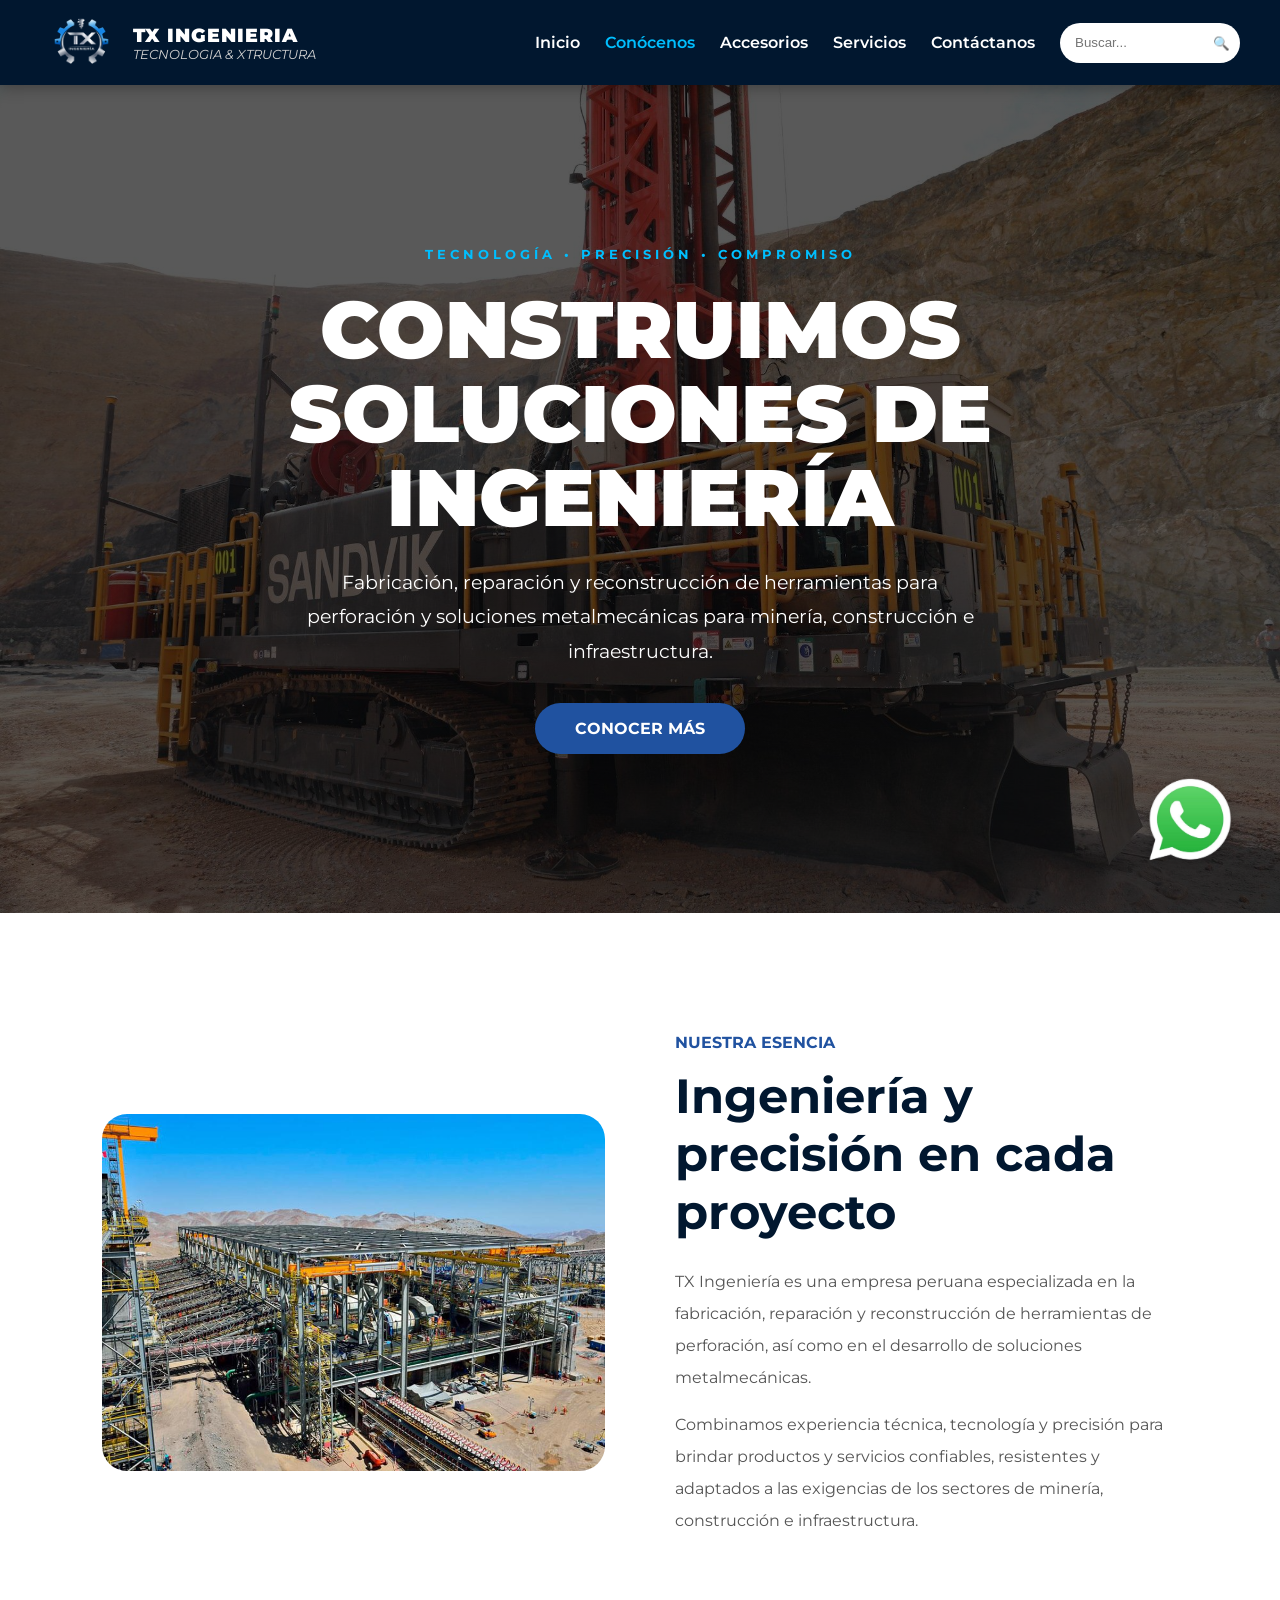
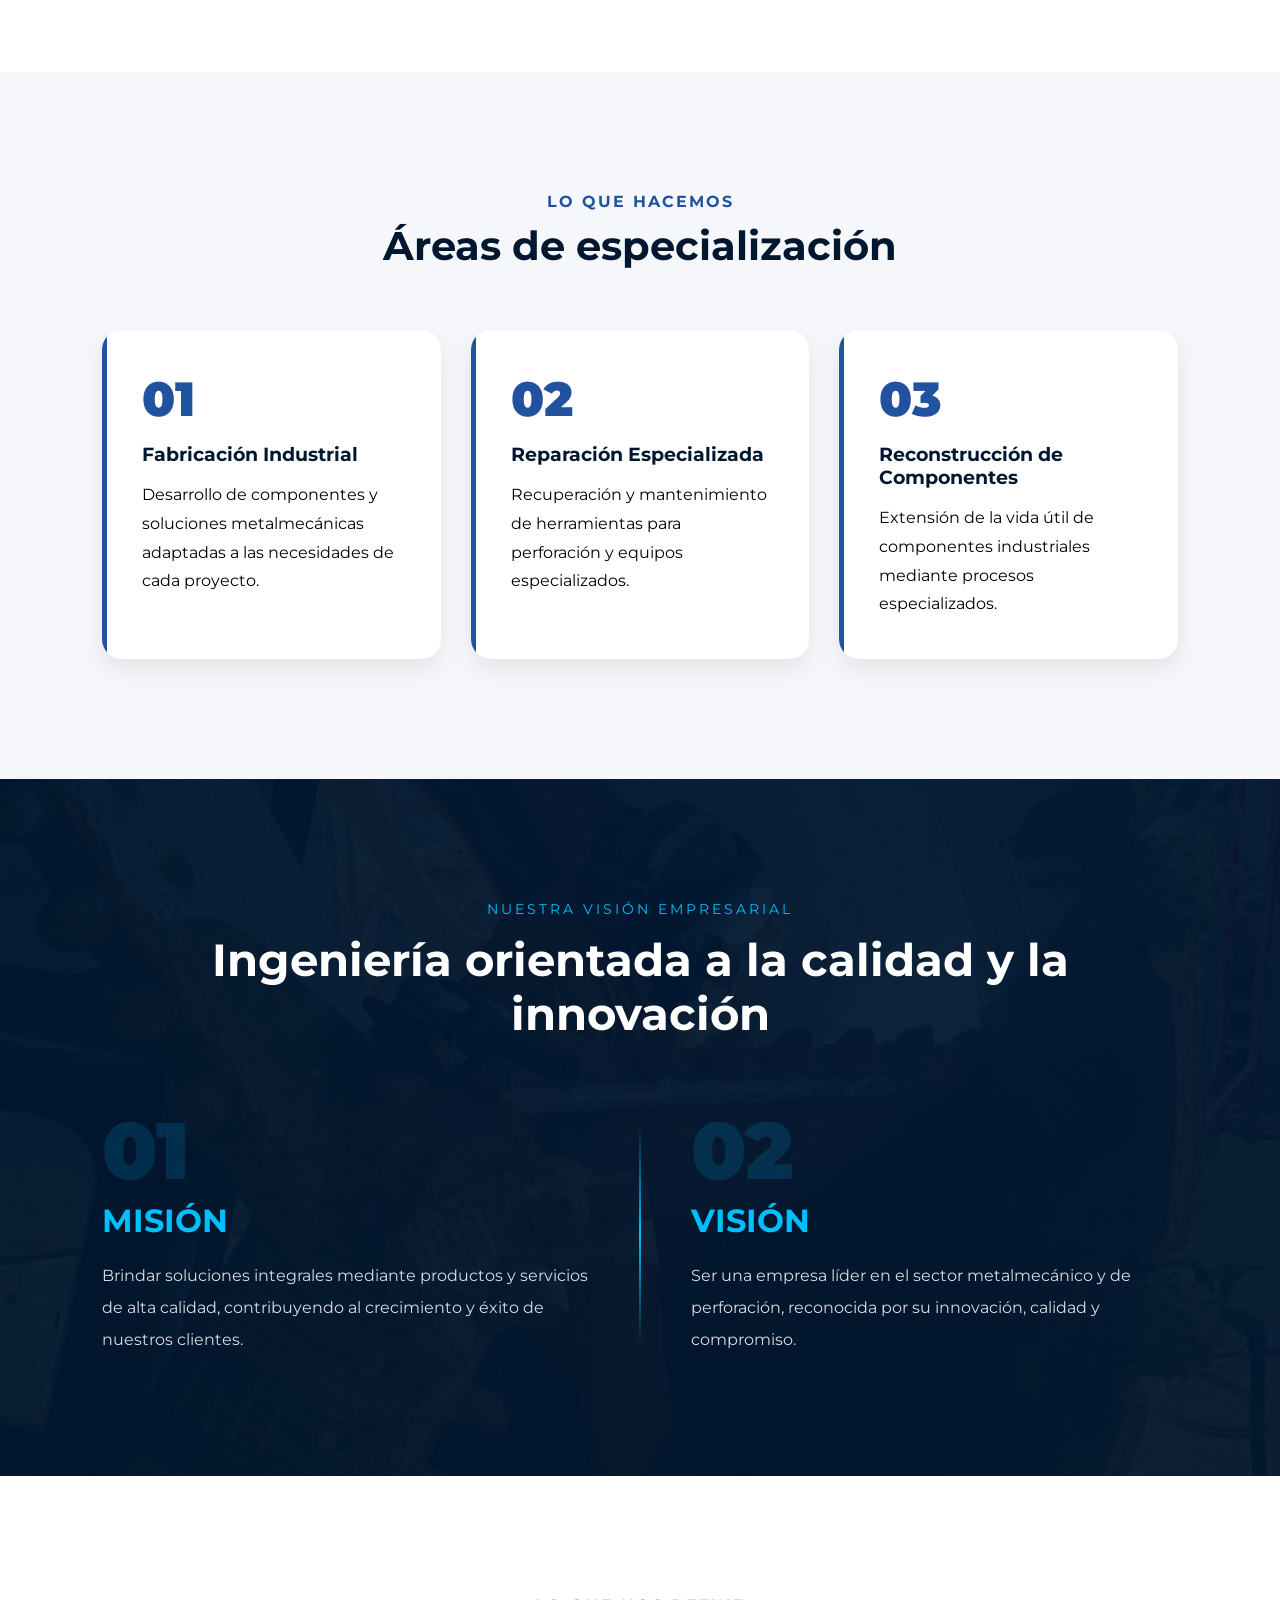
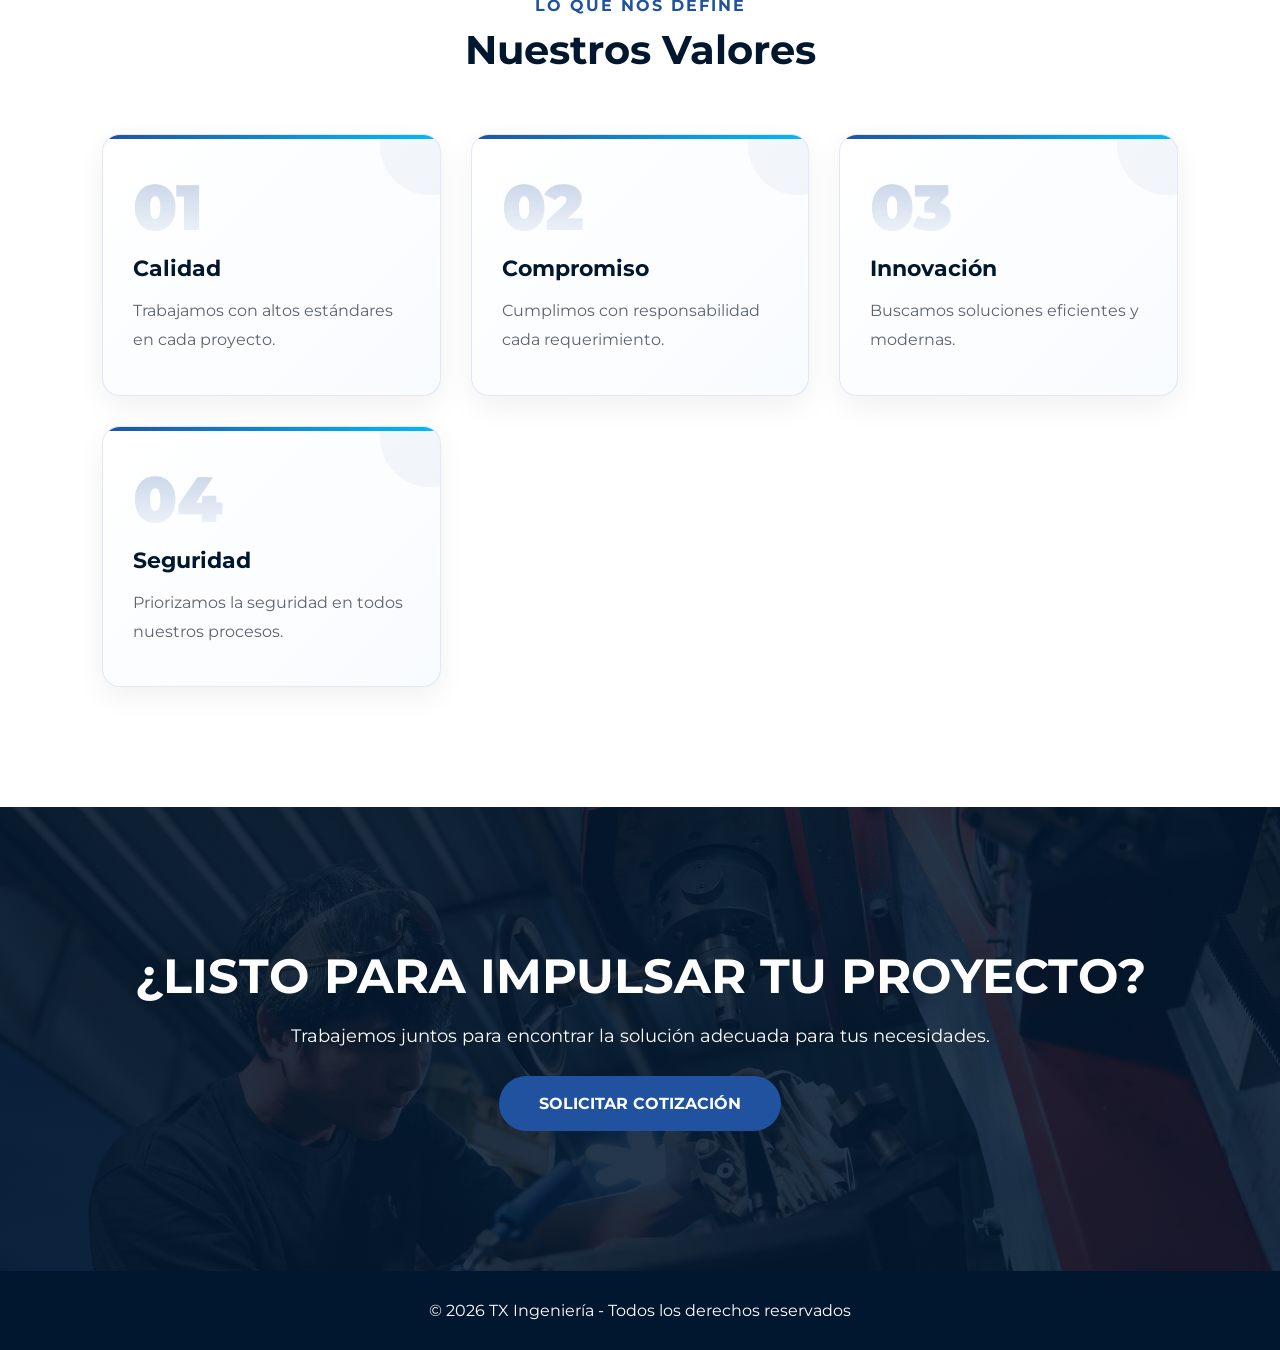
<file: CONOCENOS/CONOCENOS.html>
<!DOCTYPE html>
<html lang="en">
<head>
<link rel="stylesheet" href="../JS/buscador.css">
<link rel="stylesheet" href="conocenos.css">

<meta charset="UTF-8">
<meta name="viewport" content="width=device-width, initial-scale=1.0">

<title>CONÓCENOS - TX Ingeniería</title>

<link rel="preconnect" href="https://fonts.googleapis.com">
<link rel="preconnect" href="https://fonts.gstatic.com" crossorigin>

<link href="https://fonts.googleapis.com/css2?family=Montserrat:wght@300;400;700;900&display=swap" rel="stylesheet">

<link rel="icon" type="image/png" href="../imagenes/logotx.png">
    <link rel="stylesheet" href="../WHATSAPP/whatsapp.css">
    <script src="../WHATSAPP/whatsapp.js" defer></script>
<link rel="stylesheet" href="../responsive.css">
</head>
<body>

<header class="navbar">
 <a href="../index.html" class="logo">
  <img src="../imagenes/LOGO.png" alt="Logo TX Ingenieria">
  <div class="logo-text">
    <h1>TX INGENIERIA</h1>
    <p>TECNOLOGIA & XTRUCTURA</p>
  </div>
</a>
    <nav>
    <ul class="menu">
      <li><a href="../index.html">Inicio</a></li>
      <li><a class="activo" href="CONOCENOS.html">Conócenos</a></li>
      <li><a href="../PRODUCTOS/productos.html">Accesorios</a></li>
      <li><a href="../SERVICIOS/SERVICIOS.html">Servicios</a></li>
      <li><a href="../CONTACTO/CONTACTO.html">Contáctanos</a></li>
     <li>
    <div class="search-container">

        <input
            type="text"
            placeholder="Buscar..."
            id="searchInput"
        >

        <button type="button" id="searchBtn">
            🔍
        </button>
        <div id="searchResults"></div>
    </div>
</li>
      </ul>
    </nav>

</header>
<!-- NUESTRA EMPRESA -->
<!-- HERO -->
<!-- HERO -->
<section class="hero-conocenos">

    <div class="hero-overlay"></div>

    <div class="hero-content">

        <span class="hero-tag">
            TECNOLOGÍA • PRECISIÓN • COMPROMISO
        </span>

        <h1>
            CONSTRUIMOS<br>
            SOLUCIONES DE<br>
            INGENIERÍA
        </h1>

        <p>
            Fabricación, reparación y reconstrucción de herramientas para
            perforación y soluciones metalmecánicas para minería,
            construcción e infraestructura.
        </p>

        <a href="#esencia" class="btn-hero">
            CONOCER MÁS
        </a>

    </div>

</section>

<!-- NUESTRA ESENCIA -->
<section id="esencia" class="esencia">

    <div class="esencia-img">
        <img src="../imagenes/slider02.jpg" alt="TX Ingeniería">
    </div>

    <div class="esencia-texto">

        <span>NUESTRA ESENCIA</span>

        <h2>
            Ingeniería y precisión en cada proyecto
        </h2>

        <p>
            TX Ingeniería es una empresa peruana especializada en la fabricación, reparación y reconstrucción de herramientas de perforación, así como en el desarrollo de soluciones metalmecánicas.

        </p>

        <p>
            Combinamos experiencia técnica, tecnología y precisión para brindar productos y servicios confiables, resistentes y adaptados a las exigencias de los sectores de minería, construcción e infraestructura.
        </p>

    </div>

</section>

<!-- ESPECIALIDADES -->
<section class="especialidades">

    <div class="titulo-seccion">

        <span>LO QUE HACEMOS</span>

        <h2>
Áreas de especialización
</h2>

    </div>

    <div class="especialidades-grid">

        <div class="especialidad-card">

            <span class="numero">01</span>

            <h3>Fabricación Industrial</h3>
            <p>
                Desarrollo de componentes y soluciones metalmecánicas
                adaptadas a las necesidades de cada proyecto.
            </p>

        </div>

        <div class="especialidad-card">

            <span class="numero">02</span>

            <h3>Reparación Especializada</h3>

            <p>
                Recuperación y mantenimiento de herramientas para
                perforación y equipos especializados.
            </p>

        </div>

        <div class="especialidad-card">

            <span class="numero">03</span>

            <h3>Reconstrucción de Componentes</h3>

            <p>
                Extensión de la vida útil de componentes industriales
                mediante procesos especializados.
            </p>

        </div>

    </div>

</section>

<!-- MISION Y VISION -->
<section class="mision-vision">

    <div class="mv-overlay"></div>

    <div class="mv-container">

        <div class="mv-header">

            <span>NUESTRA VISIÓN EMPRESARIAL</span>

            <h2>
                Ingeniería orientada a la calidad y la innovación
            </h2>

        </div>

        <div class="mv-grid">

            <div class="mv-box">

                <div class="mv-numero">01</div>

                <h3>MISIÓN</h3>

                <p>
                    Brindar soluciones integrales mediante productos y servicios
                    de alta calidad, contribuyendo al crecimiento y éxito de
                    nuestros clientes.
                </p>

            </div>

            <div class="linea-central"></div>

            <div class="mv-box">

                <div class="mv-numero">02</div>

                <h3>VISIÓN</h3>

                <p>
                    Ser una empresa líder en el sector metalmecánico y de
                    perforación, reconocida por su innovación, calidad y
                    compromiso.
                </p>

            </div>

        </div>

    </div>

</section>

<!-- VALORES -->
<section class="valores">

    <div class="titulo-seccion">

        <span>LO QUE NOS DEFINE</span>

        <h2>
            Nuestros Valores
        </h2>

    </div>

    <div class="valores-grid">

        <div class="valor-card">
    <div class="valor-numero">01</div>
    <h3>Calidad</h3>
    <p>Trabajamos con altos estándares en cada proyecto.</p>
</div>

<div class="valor-card">
    <div class="valor-numero">02</div>
    <h3>Compromiso</h3>
    <p>Cumplimos con responsabilidad cada requerimiento.</p>
</div>

<div class="valor-card">
    <div class="valor-numero">03</div>
    <h3>Innovación</h3>
    <p>Buscamos soluciones eficientes y modernas.</p>
</div>

<div class="valor-card">
    <div class="valor-numero">04</div>
    <h3>Seguridad</h3>
    <p>Priorizamos la seguridad en todos nuestros procesos.</p>
</div>

    </div>

</section>

<!-- CTA -->
<section class="cta-final">

    <div class="cta-overlay"></div>

    <div class="cta-content">

        <h2>
            ¿LISTO PARA IMPULSAR TU PROYECTO?
        </h2>

        <p>
            Trabajemos juntos para encontrar la solución adecuada para tus necesidades.
        </p>

        <a href="../CONTACTO/CONTACTO.html" class="btn-cta">
            SOLICITAR COTIZACIÓN
        </a>

    </div>

</section>
<footer>
    <p>© 2026 TX Ingeniería - Todos los derechos reservados</p>
</footer>
<script src="../JS/buscador.js"></script>

</body>
</html>
</file>
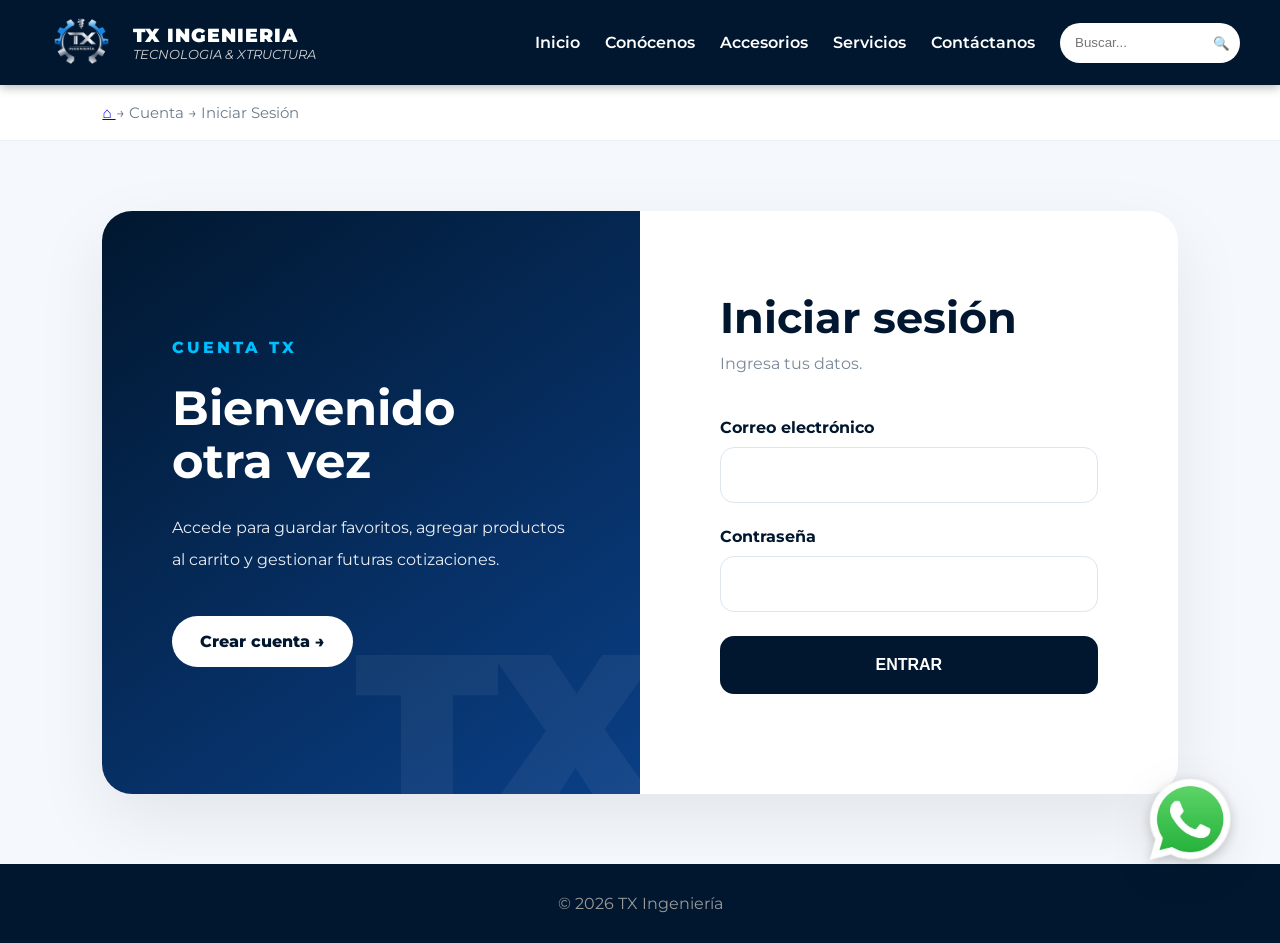
<file: CUENTA/login.html>
<!DOCTYPE html>

<html lang="es">

<head>

<meta charset="UTF-8">

<meta
name="viewport"
content="width=device-width, initial-scale=1.0">

<title>

Iniciar sesión | TX Ingeniería

</title>

<link
rel="stylesheet"
href="login.css">

<link
rel="stylesheet"
href="../JS/buscador.css">

<link
rel="stylesheet"
href="../WHATSAPP/whatsapp.css">

<link
href="https://fonts.googleapis.com/css2?family=Montserrat:wght@300;400;700;900&display=swap"
rel="stylesheet">

<link
rel="icon"
type="image/png"
href="../imagenes/logotx.png">

<script
src="../WHATSAPP/whatsapp.js"
defer>

</script>

<link rel="stylesheet" href="../responsive.css">
</head>



<body>

<!-- NAVBAR (NO TOCADO) -->

<header class="navbar">
<a href="../index.html" class="logo">

    <img
        src="../imagenes/LOGO.png"
        alt="Logo">

    <div class="logo-text">

        <h1>
            TX INGENIERIA
        </h1>

        <p>
            TECNOLOGIA & XTRUCTURA
        </p>

    </div>

</a>
<nav>

<ul class="menu">

<li><a href="../index.html">Inicio</a></li>

<li><a href="../CONOCENOS/CONOCENOS.html">Conócenos</a></li>

<li><a href="../PRODUCTOS/productos.html">Accesorios</a></li>
<li><a href="../SERVICIOS/SERVICIOS.html">Servicios</a></li>

<li><a href="../CONTACTO/CONTACTO.html">Contáctanos</a></li>

<li>

<div class="search-container">

<input
id="searchInput"
type="text"
placeholder="Buscar...">

<button
id="searchBtn">

🔍

</button>

<div id="searchResults"></div>

</div>

</li>

</ul>

</nav>

</header>




    <div class="breadcrumb">

        <a href="../PRODUCTOS/productos.html">
            ⌂
        </a>

        →

        Cuenta

        →

        Iniciar Sesión

    </div>

<main class="login-wrap">

<section class="login-box">



<div class="lado-info">

<span>

CUENTA TX

</span>

<h2>

Bienvenido otra vez

</h2>

<p>

Accede para guardar favoritos,
agregar productos al carrito
y gestionar futuras cotizaciones.

</p>

<a
href="registro.html">

Crear cuenta →

</a>

</div>



<div class="lado-form">

<h1>

Iniciar sesión

</h1>

<p class="sub">

Ingresa tus datos.

</p>



<form
id="loginForm">

<div class="campo">

<label>

Correo electrónico

</label>

<input
id="email"
type="email"
required>

</div>



<div class="campo">

<label>

Contraseña

</label>

<input
id="password"
type="password"
required>

</div>



<button
type="submit"
class="btn-login">

ENTRAR

</button>

<p
id="mensaje">

</p>

</form>

</div>

</section>

</main>



<footer>

<p>

© 2026 TX Ingeniería

</p>

</footer>



<script src="../JS/buscador.js"></script>

<script src="cuenta.js"></script>
</body>

</html>
</file>
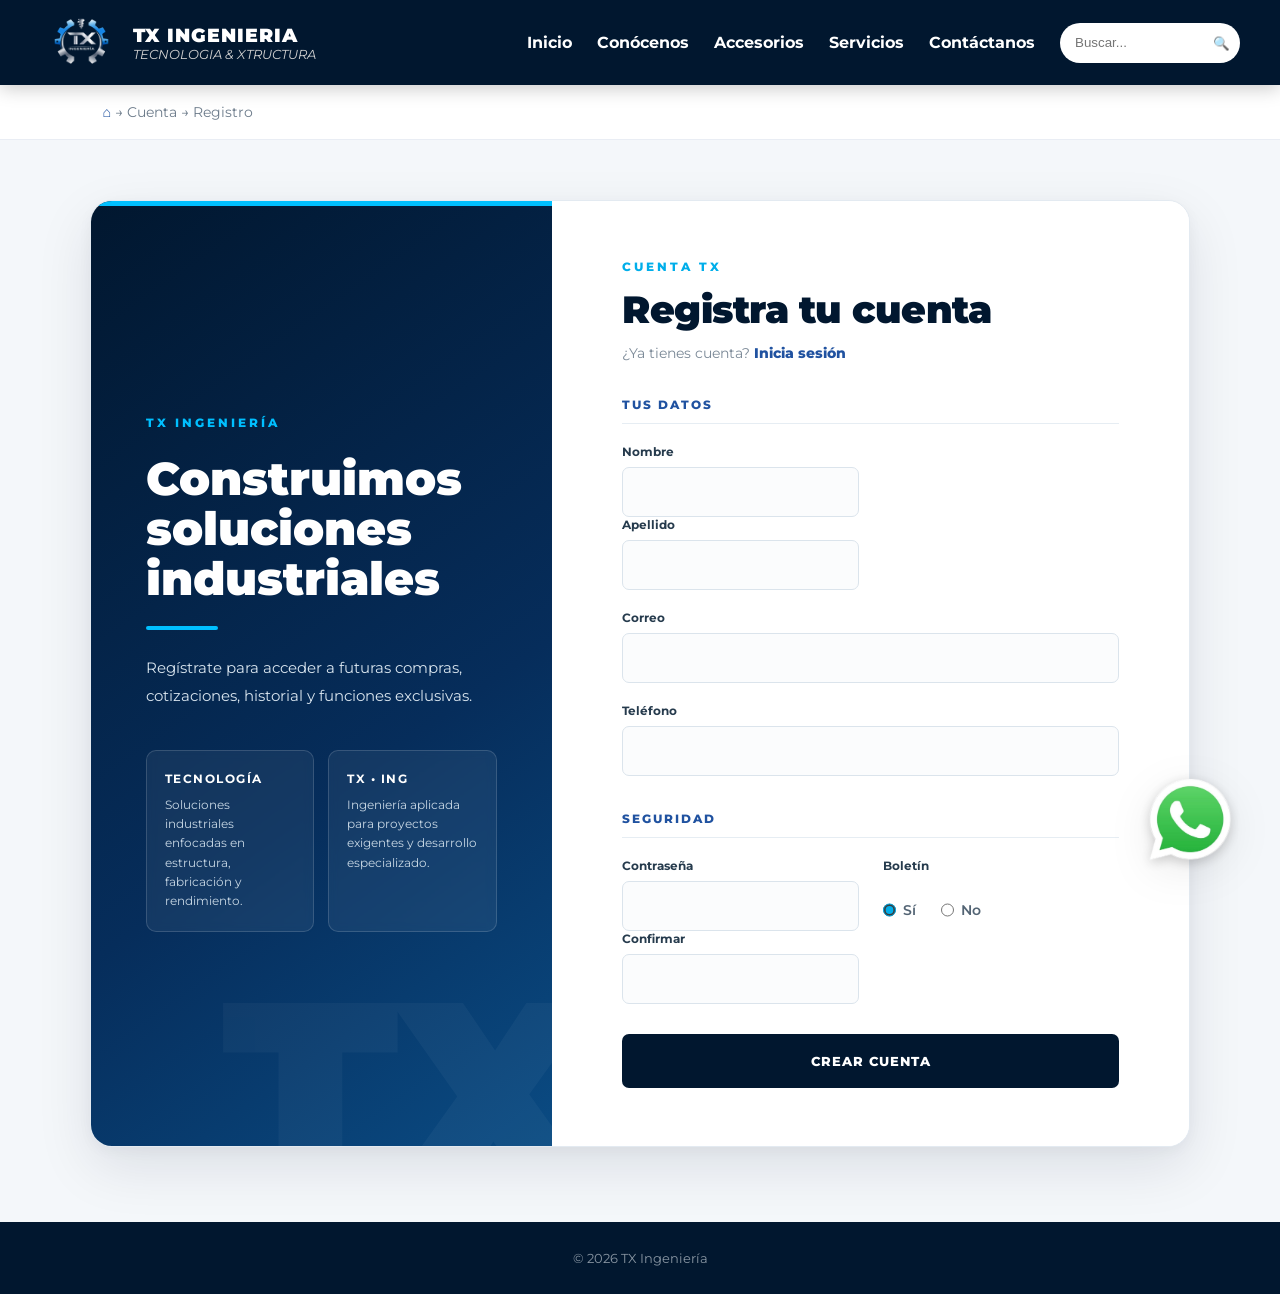
<file: CUENTA/registro.html>
<!DOCTYPE html>
<html lang="es">

<head>

    <meta charset="UTF-8">

    <meta
        name="viewport"
        content="width=device-width, initial-scale=1.0">

    <title>
        TX Ingeniería
    </title>


    <link rel="preconnect" href="https://fonts.googleapis.com">

    <link
        rel="preconnect"
        href="https://fonts.gstatic.com"
        crossorigin>


    <link
        href="https://fonts.googleapis.com/css2?family=Montserrat:wght@300;400;700;900&display=swap"
        rel="stylesheet">


    <link
        rel="stylesheet"
        href="registro.css">


    <link
        rel="icon"
        type="image/png"
        href="../imagenes/logotx.png">


    <link
        rel="stylesheet"
        href="../WHATSAPP/whatsapp.css">


    <script
        src="../WHATSAPP/whatsapp.js"
        defer>
    </script>

<link rel="stylesheet" href="../responsive.css">
</head>


<body>


    <!-- =====================================================
         NAVBAR
    ====================================================== -->

    <header class="navbar">
<a href="../index.html" class="logo">

    <img
        src="../imagenes/LOGO.png"
        alt="Logo">

    <div class="logo-text">

        <h1>
            TX INGENIERIA
        </h1>

        <p>
            TECNOLOGIA & XTRUCTURA
        </p>

    </div>

</a>
        <nav>

            <ul class="menu">

                <li>
                    <a href="../index.html">
                        Inicio
                    </a>
                </li>


                <li>
                    <a href="../CONOCENOS/CONOCENOS.html">
                        Conócenos
                    </a>
                </li>


                <li>
                    <a href="../PRODUCTOS/productos.html">
                        Accesorios
                    </a>
                </li>
                <li>
                    <a href="../SERVICIOS/SERVICIOS.html">
                        Servicios
                    </a>
                </li>


                <li>
                    <a href="../CONTACTO/CONTACTO.html">
                        Contáctanos
                    </a>
                </li>



                <li>

                    <div class="search-container">

                        <input
                            id="searchInput"
                            type="text"
                            placeholder="Buscar...">


                        <button
                            id="searchBtn">

                            🔍

                        </button>


                        <div
                            id="searchResults">
                        </div>

                    </div>

                </li>

            </ul>

        </nav>

    </header>


    <!-- =====================================================
         BREADCRUMB
    ====================================================== -->

    <div class="breadcrumb">

        <a href="../PRODUCTOS/productos.html">
            ⌂
        </a>

        →

        Cuenta

        →

        Registro

    </div>


    <!-- =====================================================
         CONTENIDO PRINCIPAL
    ====================================================== -->

    <main class="registro-wrap">


        <div class="registro-box">


            <!-- =================================================
                 PANEL IZQUIERDO — MARCA
            ================================================== -->

            <div class="lado-marca">


                <span>
                    TX INGENIERÍA
                </span>


                <h2>

                    Construimos
                    soluciones
                    industriales

                </h2>


                <p>

                    Regístrate para acceder a futuras compras,
                    cotizaciones, historial y funciones exclusivas.

                </p>


                <div class="marca-card">


                    <div>

                        <strong>
                            TECNOLOGÍA
                        </strong>


                        <p>

                            Soluciones industriales enfocadas
                            en estructura, fabricación y
                            rendimiento.

                        </p>

                    </div>


                    <div>

                        <strong>
                            TX • ING
                        </strong>


                        <p>

                            Ingeniería aplicada para
                            proyectos exigentes y
                            desarrollo especializado.

                        </p>

                    </div>


                </div>


            </div>


            <!-- =================================================
                 PANEL DERECHO — FORMULARIO
            ================================================== -->

            <div class="lado-form">


                <div class="cabecera-form">


                    <span>
                        CUENTA TX
                    </span>


                    <h1>
                        Registra tu cuenta
                    </h1>


                    <p class="nota-cuenta">

                        ¿Ya tienes cuenta?

                        <a href="login.html">
                            Inicia sesión
                        </a>

                    </p>


                </div>


                <form class="formulario">


                    <h3>
                        Tus datos
                    </h3>


                    <div class="grid">


                        <div class="campo">


                            <label>
                                Nombre
                            </label>


                            <input
                                id="nombre"
                                type="text">


                        </div>


                        <div class="campo">


                            <label>
                                Apellido
                            </label>


                            <input
                                id="apellido"
                                type="text">


                        </div>


                    </div>


                    <div class="campo">


                        <label>
                            Correo
                        </label>


                        <input
                            id="correo"
                            type="email">


                    </div>


                    <div class="campo">


                        <label>
                            Teléfono
                        </label>


                        <input
                            id="telefono"
                            type="tel">


                    </div>


                    <h3>
                        Seguridad
                    </h3>


                    <div class="grid">


                        <div class="campo">


                            <label>
                                Contraseña
                            </label>


                            <input
                                id="pass"
                                type="password">


                        </div>


                        <div class="campo">


                            <label>
                                Confirmar
                            </label>


                            <input
                                id="confirmar"
                                type="password">


                        </div>


                    </div>


                    <div class="campo">


                        <label>
                            Boletín
                        </label>


                        <div class="radio-grupo">


                            <label>

                                <input
                                    type="radio"
                                    name="boletin"
                                    value="si"
                                    checked>

                                Sí

                            </label>


                            <label>

                                <input
                                    type="radio"
                                    name="boletin"
                                    value="no">

                                No

                            </label>


                        </div>


                    </div>


                    <button
                        class="btn-cuenta"
                        type="button">

                        CREAR CUENTA

                    </button>


                </form>


            </div>


        </div>


    </main>


    <!-- =====================================================
         FOOTER
    ====================================================== -->

    <footer>

        <p>
            © 2026 TX Ingeniería
        </p>

    </footer>


    <!-- =====================================================
         BUSCADOR
    ====================================================== -->

    <link
        rel="stylesheet"
        href="../JS/buscador.css">


</body>

</html>
</file>
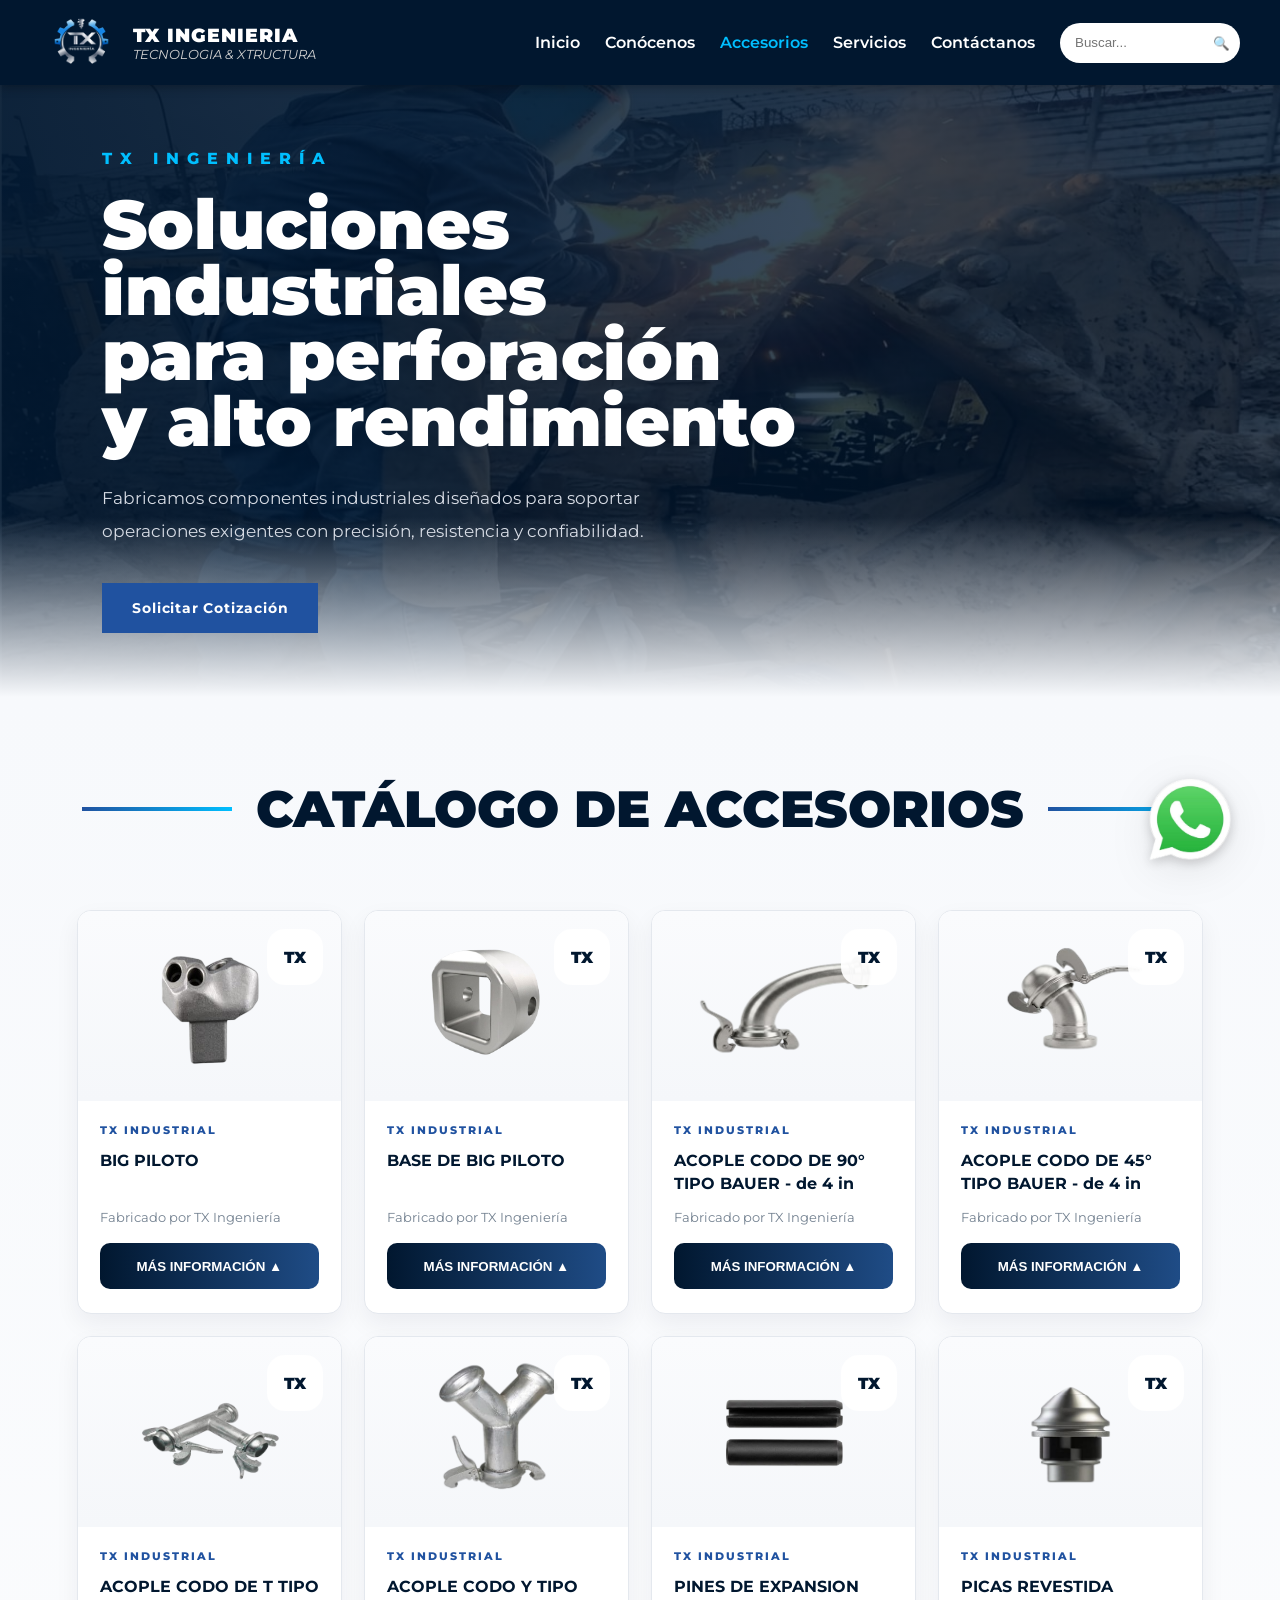
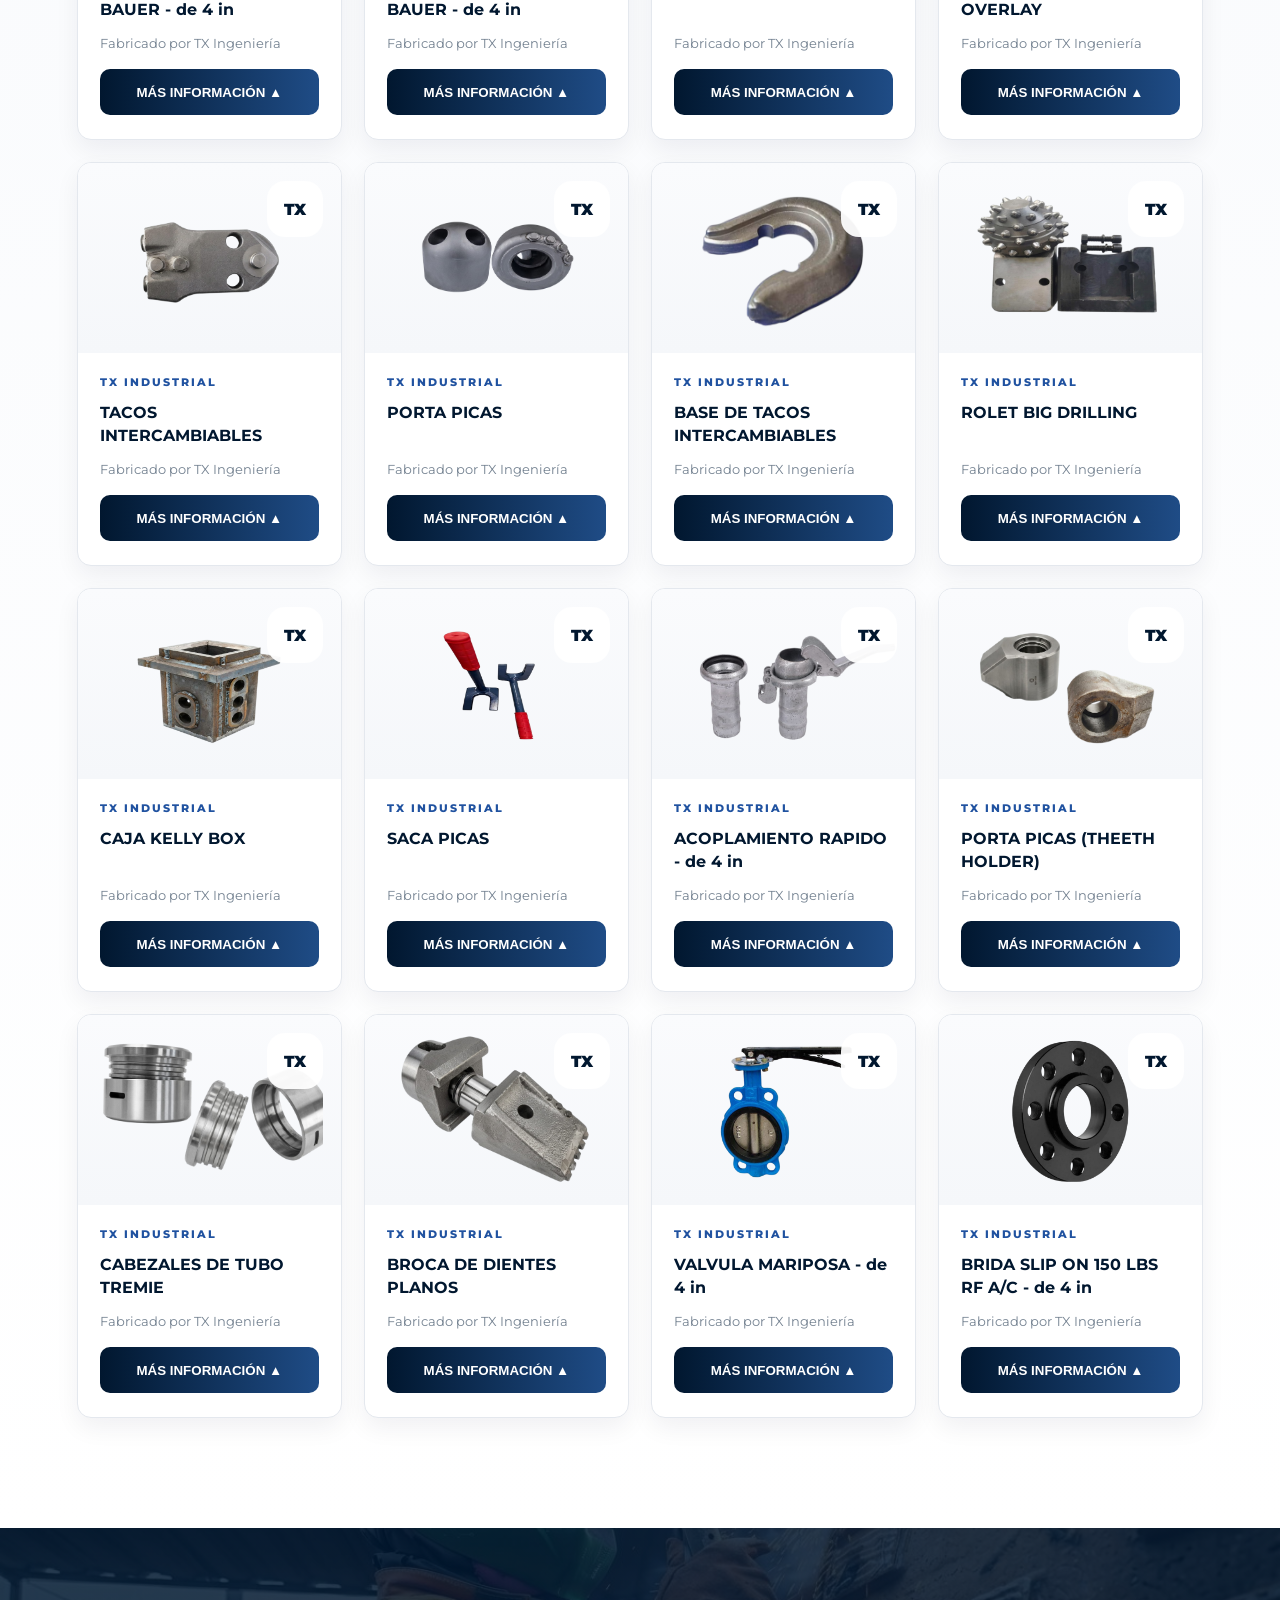
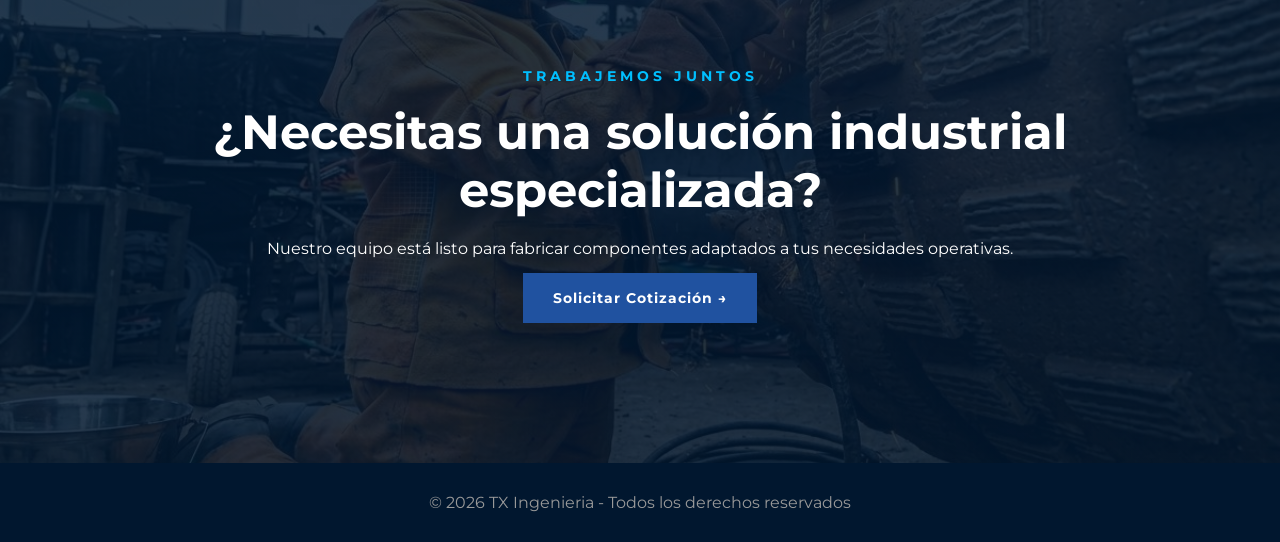
<file: PRODUCTOS/productos.html>
<!DOCTYPE html>
<html lang="es">
<head>
  <meta charset="UTF-8">
  <meta name="viewport" content="width=device-width, initial-scale=1.0">
  <title>Productos - TX Ingeniería</title>

  <link rel="stylesheet" href="productos.css">
  <link rel="icon" type="image/png" href="../imagenes/logotx.png">

  <link href="https://fonts.googleapis.com/css2?family=Montserrat:wght@300;400;700;900&display=swap" rel="stylesheet">
<link rel="stylesheet" href="../responsive.css">
</head>

<body>

<!-- NAVBAR -->
<header class="navbar">

 <a href="../index.html" class="logo">
  <img src="../imagenes/LOGO.png" alt="Logo TX Ingenieria">
  <div class="logo-text">
    <h1>TX INGENIERIA</h1>
    <p>TECNOLOGIA & XTRUCTURA</p>
  </div>
</a>

  <nav>

    <ul class="menu">

      <li>
        <a href="../index.html">Inicio</a>
      </li>

      <li>
        <a href="../CONOCENOS/CONOCENOS.html">Conócenos</a>
      </li>

      <!-- PRODUCTOS -->
      <li class="dropdown">

        <a class="activo" href="productos.html">Accesorios</a>

        <ul class="submenu">

          <li>
            <a href="#bigpiloto">
              Big Piloto
            </a>
          </li>

          <li>
            <a href="#basebig">
              Base Big Piloto
            </a>
          </li>

          <li>
            <a href="#acoplesbauer">
              Acoples Bauer
            </a>
          </li>

          <li>
            <a href="#picasoverlay">
              Picas Overlay
            </a>
          </li>

          <li>
            <a href="#portapicas">
              Porta Picas
            </a>
          </li>

          <li>
            <a href="#portapicas">
              Ver más..
            </a>
          </li>
        </ul>

      </li>

      <!-- SERVICIOS -->
      <li class="dropdown">

        <a href="../SERVICIOS/SERVICIOS.html">
          Servicios
        </a>

        <ul class="submenu">

          <li><a href="../SERVICIOS/SERVICIOS.html">FABRICACION Y REPARACION DE BARRA KELLY</a></li>
          <li><a href="../SERVICIOS/SERVICIOS.html">FABRICACION Y REPARACION DE TANQUES DE LODO</a></li>
          <li><a href="../SERVICIOS/SERVICIOS.html">FABRICACION Y REPARACION DE PLANTA MEZCLADORA DE BENTONITA</a></li>
          <li><a href="../SERVICIOS/SERVICIOS.html">FABRICACION Y REPARACION DE CORE BARREL DRILLING</a></li>
          <li><a href="../SERVICIOS/SERVICIOS.html">FABRICACION Y REPARACION DE HÉLICES</a></li>
          <li><a href="../SERVICIOS/SERVICIOS.html">Ver más...</a></li>
        </ul>

      </li>

      <li>
        <a href="../CONTACTO/CONTACTO.html">Contáctanos</a>
      </li>

      <!-- BUSCADOR -->
      <li>
    <div class="search-container">

        <input
            type="text"
            placeholder="Buscar..."
            id="searchInput"
        >

        <button type="button" id="searchBtn">
            🔍
        </button>

        <div id="searchResults"></div>

    </div>
</li>

      </div>

    </ul>

  </nav>

</header>
<!-- HERO PRODUCTOS -->
<section class="hero-productos">

<div class="hero-overlay">

<p class="hero-mini">
TX INGENIERÍA
</p>

<h1>
Soluciones industriales<br>
para perforación<br>
y alto rendimiento
</h1>

<p class="hero-desc">
Fabricamos componentes industriales diseñados para soportar
operaciones exigentes con precisión, resistencia y confiabilidad.
</p>
<a
href="../CONTACTO/CONTACTO.html"
class="btn-cotizar"
>
Solicitar Cotización
</a>

</div>

</section>


<!-- CATÁLOGO -->
<section class="productos">

<div class="catalogo-header">

<span></span>

<h2 id="catalogo">
CATÁLOGO DE ACCESORIOS
</h2>

<span></span>

</div>

  <div class="productos-grid">

    <!-- 1 -->
    <div id="bigpiloto" class="producto-card" onclick="mostrarDetalle(1)">

      <img src="imagenesp/bigpilotos.png" alt="BIG PILOTO">

      <div class="info-card">

        <h3>BIG PILOTO</h3>

        <p class="precio">
          Fabricado por TX Ingeniería
        </p>

        <button class="btn-info">
          MÁS INFORMACIÓN
          <span class="flecha-arriba">▲</span>
        </button>

      </div>

    </div>

    <!-- 2 -->
    <div id="basebig" class="producto-card" onclick="mostrarDetalle(2)">

      <img src="imagenesp/basebig.png" alt="BASE DE BIG PILOTO">

      <div class="info-card">

        <h3>BASE DE BIG PILOTO</h3>

        <p class="precio">
          Fabricado por TX Ingeniería
        </p>

        <button class="btn-info">
          MÁS INFORMACIÓN
          <span class="flecha-arriba">▲</span>
        </button>

      </div>

    </div>

    <!-- 3 -->
    <div id="acoplesbauer" class="producto-card" onclick="mostrarDetalle(3)">

      <img src="imagenesp/codo90.png" alt="ACOPLE CODO DE 90°">

      <div class="info-card">

        <h3>ACOPLE CODO DE 90° TIPO BAUER - de 4 in</h3>

        <p class="precio">
          Fabricado por TX Ingeniería
        </p>

        <button class="btn-info">
          MÁS INFORMACIÓN
          <span class="flecha-arriba">▲</span>
        </button>

      </div>

    </div>

    <!-- 4 -->
    <div class="producto-card" onclick="mostrarDetalle(4)">

      <img src="imagenesp/codo45.png" alt="ACOPLE CODO DE 45°">

      <div class="info-card">

        <h3>ACOPLE CODO DE 45° TIPO BAUER - de 4 in</h3>

        <p class="precio">
          Fabricado por TX Ingeniería
        </p>

        <button class="btn-info">
          MÁS INFORMACIÓN
          <span class="flecha-arriba">▲</span>
        </button>

      </div>

    </div>

    <!-- 5 -->
    <div class="producto-card" onclick="mostrarDetalle(5)">

      <img src="imagenesp/acopleT.png" alt="ACOPLE T">

      <div class="info-card">

        <h3>ACOPLE CODO DE T TIPO BAUER - de 4 in</h3>

        <p class="precio">
          Fabricado por TX Ingeniería
        </p>

        <button class="btn-info">
          MÁS INFORMACIÓN
          <span class="flecha-arriba">▲</span>
        </button>

      </div>

    </div>

    <!-- 6 -->
    <div class="producto-card" onclick="mostrarDetalle(6)">

      <img src="imagenesp/acopleY.png" alt="ACOPLE Y">

      <div class="info-card">

        <h3>ACOPLE CODO Y TIPO BAUER - de 4 in</h3>

        <p class="precio">
          Fabricado por TX Ingeniería
        </p>

        <button class="btn-info">
          MÁS INFORMACIÓN
          <span class="flecha-arriba">▲</span>
        </button>

      </div>

    </div>

    <!-- 7 -->
    <div class="producto-card" onclick="mostrarDetalle(7)">

      <img src="imagenesp/Pexpansion.png" alt="PINES DE EXPANSION">

      <div class="info-card">

        <h3>PINES DE EXPANSION</h3>

        <p class="precio">
          Fabricado por TX Ingeniería
        </p>

        <button class="btn-info">
          MÁS INFORMACIÓN
          <span class="flecha-arriba">▲</span>
        </button>

      </div>

    </div>

    <!-- 8 -->
    <div id="picasoverlay" class="producto-card" onclick="mostrarDetalle(8)">

      <img src="imagenesp/picas.png" alt="PICAS OVERLAY">

      <div class="info-card">

        <h3>PICAS REVESTIDA OVERLAY</h3>

        <p class="precio">
          Fabricado por TX Ingeniería
        </p>

        <button class="btn-info">
          MÁS INFORMACIÓN
          <span class="flecha-arriba">▲</span>
        </button>
      </div>
    </div>

  <!-- 9 -->
<div class="producto-card" onclick="mostrarDetalle(9)">

  <img src="imagenesp/tacosint.png" alt="TACOS INTERCAMBIABLES">

  <div class="info-card">

    <h3>TACOS INTERCAMBIABLES</h3>

    <p class="precio">
      Fabricado por TX Ingeniería
    </p>

    <button class="btn-info">
      MÁS INFORMACIÓN
      <span class="flecha-arriba">▲</span>
    </button>

  </div>

</div>

<!-- 10 -->
<div id="portapicas" class="producto-card" onclick="mostrarDetalle(10)">

  <img src="imagenesp/portapicas.png" alt="PORTA PICAS">

  <div class="info-card">

    <h3>PORTA PICAS</h3>

    <p class="precio">
      Fabricado por TX Ingeniería
    </p>

    <button class="btn-info">
      MÁS INFORMACIÓN
      <span class="flecha-arriba">▲</span>
    </button>
    </div>
</div>

<!-- 11 -->
<div id="basetacos" class="producto-card" onclick="mostrarDetalle(11)">

  <img src="imagenesp/basetacos.png" alt="BASE DE TACOS INTERCAMBIABLES">

  <div class="info-card">

    <h3>BASE DE TACOS INTERCAMBIABLES</h3>

    <p class="precio">
      Fabricado por TX Ingeniería
    </p>

    <button class="btn-info">
      MÁS INFORMACIÓN
              <span class="flecha-arriba">▲</span>
      </button>

    </div>
</div>

<!-- 12 -->
<div id="roletbig" class="producto-card" onclick="mostrarDetalle(12)">

  <img src="imagenesp/roletbig.png" alt="ROLET BIG DRILLING">

  <div class="info-card">

    <h3>ROLET BIG DRILLING</h3>

    <p class="precio">
      Fabricado por TX Ingeniería
    </p>

    <button class="btn-info">
      MÁS INFORMACIÓN
              <span class="flecha-arriba">▲</span>
      </button>

    </div>
</div>

<!-- 13-->
<div id="cajakelly" class="producto-card" onclick="mostrarDetalle(13)">

  <img src="imagenesp/cajakelly.png" alt="CAJA KELLY BOX">

  <div class="info-card">

    <h3>CAJA KELLY BOX</h3>

    <p class="precio">
      Fabricado por TX Ingeniería
    </p>

    <button class="btn-info">
      MÁS INFORMACIÓN
              <span class="flecha-arriba">▲</span>
      </button>

    </div>
</div>
<!-- 14-->
<div id="sacapicas" class="producto-card" onclick="mostrarDetalle(14)">

  <img src="imagenesp/sacapicas.png" alt="SACA PICAS">

  <div class="info-card">

    <h3>SACA PICAS</h3>

    <p class="precio">
      Fabricado por TX Ingeniería
    </p>

    <button class="btn-info">
      MÁS INFORMACIÓN
              <span class="flecha-arriba">▲</span>
      </button>

    </div>
</div>
<!-- 15-->
<div id="acoprap" class="producto-card" onclick="mostrarDetalle(15)">
  <img src="imagenesp/acoprap.png" alt="ACOPLAMIENTO RAPIDO">
  <div class="info-card">
    <h3>ACOPLAMIENTO RAPIDO - de 4 in</h3>
    <p class="precio">
      Fabricado por TX Ingeniería
    </p>
    <button class="btn-info">
      MÁS INFORMACIÓN
              <span class="flecha-arriba">▲</span>
      </button>
    </div>
</div>

<!-- 16 -->
<div id="tholder" class="producto-card" onclick="mostrarDetalle(16)">

  <img src="imagenesp/tholder.png" alt="PORTA PICAS (THEETH HOLDER)">

  <div class="info-card">

    <h3>PORTA PICAS (THEETH HOLDER)</h3>

    <p class="precio">
      Fabricado por TX Ingeniería
    </p>

    <button class="btn-info">
      MÁS INFORMACIÓN
      <span class="flecha-arriba">▲</span>
    </button>
    </div>
</div>

<!-- 17 -->
<div id="tremie" class="producto-card" onclick="mostrarDetalle(17)">

  <img src="imagenesp/tremie.png" alt="CABEZALES DE TUBO TREMIE">

  <div class="info-card">

    <h3>CABEZALES DE TUBO TREMIE</h3>

    <p class="precio">
      Fabricado por TX Ingeniería
    </p>

    <button class="btn-info">
      MÁS INFORMACIÓN
      <span class="flecha-arriba">▲</span>
    </button>
    </div>
</div>
<!-- 18 -->
<div id="brocad" class="producto-card" onclick="mostrarDetalle(18)">

  <img src="imagenesp/brocad.png" alt="BROCA DE DIENTES PLANOS">

  <div class="info-card">

    <h3>BROCA DE DIENTES PLANOS</h3>

    <p class="precio">
      Fabricado por TX Ingeniería
    </p>

    <button class="btn-info">
      MÁS INFORMACIÓN
      <span class="flecha-arriba">▲</span>
    </button>
    </div>
</div>
    <!-- 19 -->
<div id="genebre" class="producto-card" onclick="mostrarDetalle(19)">

  <img src="imagenesp/genebre.png" alt="VALVULA MARIPOSA">

  <div class="info-card">

    <h3>VALVULA MARIPOSA - de 4 in</h3>

    <p class="precio">
      Fabricado por TX Ingeniería
    </p>

    <button class="btn-info">
      MÁS INFORMACIÓN
      <span class="flecha-arriba">▲</span>
    </button>
    </div>
</div>
      <!-- 20 -->
<div id="brida" class="producto-card" onclick="mostrarDetalle(20)">

  <img src="imagenesp/brida.png" alt="BRIDA SLIP ON 150 LBS RF A/C">

  <div class="info-card">

    <h3>BRIDA SLIP ON 150 LBS RF A/C - de 4 in</h3>

    <p class="precio">
      Fabricado por TX Ingeniería
    </p>

    <button class="btn-info">
      MÁS INFORMACIÓN
      <span class="flecha-arriba">▲</span>
    </button>
    </div>
</div>
</section>

<section class="cta-productos">

<div class="cta-overlay">

<p>
TRABAJEMOS JUNTOS
</p>

<h2>
¿Necesitas una solución industrial especializada?
</h2>

<p class="cta-texto">
Nuestro equipo está listo para fabricar componentes
adaptados a tus necesidades operativas.
</p>

<a href="../CONTACTO/CONTACTO.html">

Solicitar Cotización →

</a>

</div>

</section>
<!-- FOOTER -->
<footer>
<p>
© 2026 TX Ingenieria - Todos los derechos reservados
</p>
</footer>

<!-- SCRIPTS -->
<link rel="stylesheet" href="../JS/buscador.css">
<link rel="stylesheet" href="../WHATSAPP/whatsapp.css">

<script src="../JS/buscador.js"></script>
<script src="../WHATSAPP/whatsapp.js" defer></script>
<script src="productos.js"></script>

</body>
</html>
</file>
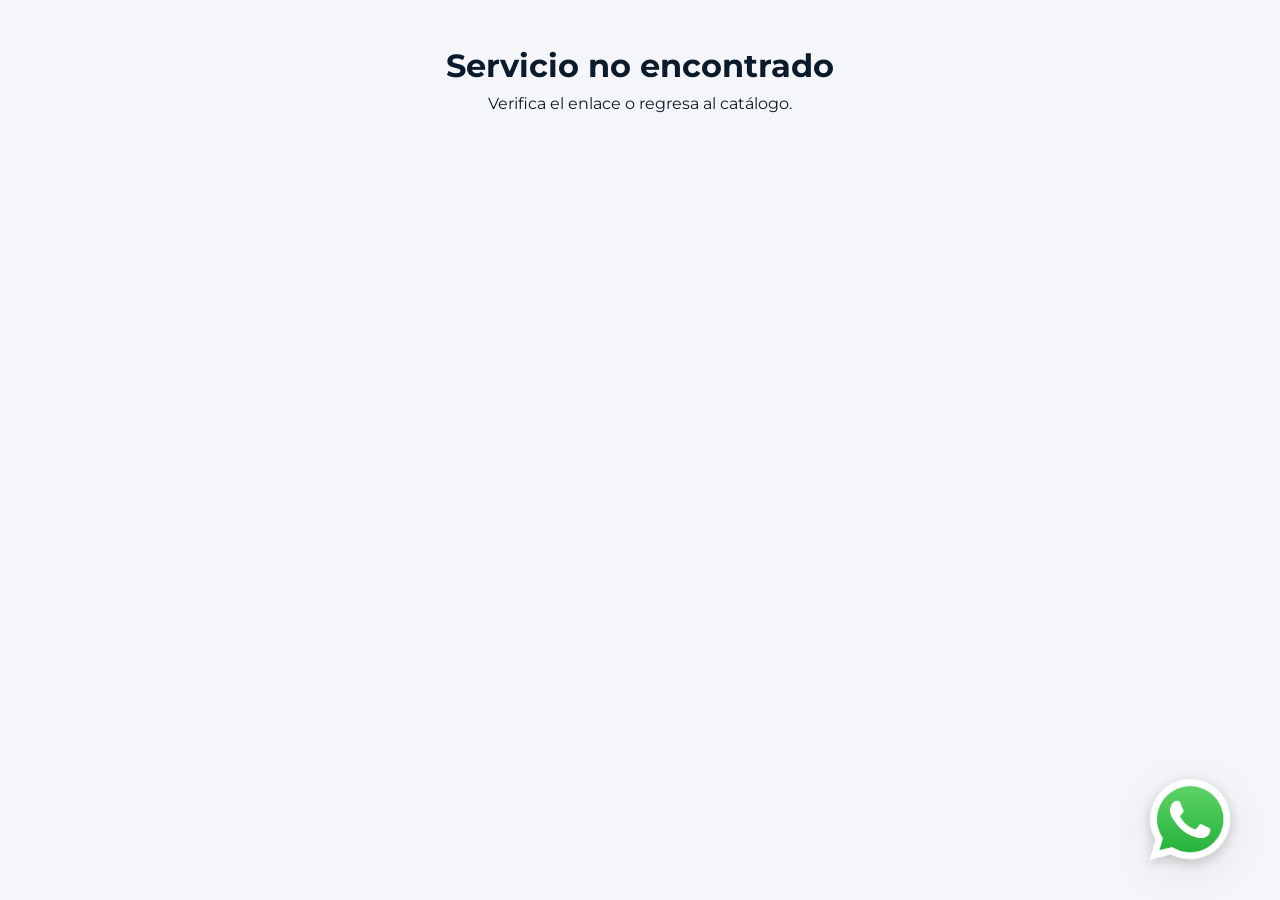
<file: SERVICIOS/detservicios.html>
<!DOCTYPE html>
<html lang="es">

<head>
  <meta charset="UTF-8">
  <meta name="viewport" content="width=device-width, initial-scale=1.0">

  <title>Servicios - TX Ingenieria</title>

  <link rel="stylesheet" href="servicios.css">
  <link rel="stylesheet" href="../JS/buscador.css">
        <link rel="stylesheet" href="detservicios.css">

  <link rel="icon" type="image/png" href="../imagenes/logotx.png">
    <link rel="stylesheet" href="../WHATSAPP/whatsapp.css">
    <script src="../WHATSAPP/whatsapp.js" defer></script>

  <link href="https://fonts.googleapis.com/css2?family=Montserrat:wght@300;400;700;900&display=swap" rel="stylesheet">
<link rel="stylesheet" href="../responsive.css">
</head>

<body>

<header class="navbar">
 <a href="../index.html" class="logo">
  <img src="../imagenes/LOGO.png" alt="Logo TX Ingenieria">
  <div class="logo-text">
    <h1>TX INGENIERIA</h1>
    <p>TECNOLOGIA & XTRUCTURA</p>
  </div>
</a>


  <nav>
    <ul class="menu">
      <li><a href="../index.html">Inicio</a></li>
      <li><a href="../CONOCENOS/CONOCENOS.html">Conócenos</a></li>
      <li><a href="../PRODUCTOS/productos.html">Accesorios</a></li>
      <li><a class="activo" href="SERVICIOS.html">Servicios</a></li>
  <link href="https://fonts.googleapis.com/css2?family=Montserrat:wght@300;400;700;900&display=swap" rel="stylesheet">
      <li><a href="../CONTACTO/CONTACTO.html">Contáctanos</a></li>
      <li>
        <div class="search-container">

          <input type="text" placeholder="Buscar..." id="searchInput">

          <button type="button" id="searchBtn">🔍</button>

          <div id="searchResults"></div>

        </div>
      </li>

    </ul>
  </nav>

</header>


  <title>Detalle de Servicio</title>
<!-- HERO -->
<section class="detalle-hero">

<div class="detalle-container">

<h1 id="titulo"></h1>

<p id="descripcion"></p>

<a
href="../CONTACTO/CONTACTO.html"
class="btn-cotizar"
>

Solicitar cotización

</a>

</section>

<section class="carrusel-section">

<div>

<div class="carrusel">

<button onclick="prev()">‹</button>

<img id="img">

<button onclick="next()">›</button>

</div>

<section class="info">

<div class="info-box">

<h2>Detalles del servicio</h2>

<ul id="detalles"></ul>

</div>

</section>

</div>

<aside class="sugerencias">

<h2>Servicios relacionados</h2>

<div id="recomendados"></div>

</aside>

</section>
<footer>
  <p>© 2026 TX Ingenieria - Todos los derechos reservados</p>
</footer>
<script src="../JS/buscador.js"></script>
<script src="../SERVICIOS/servicios.js" defer></script>
</body>
</html>
</file>
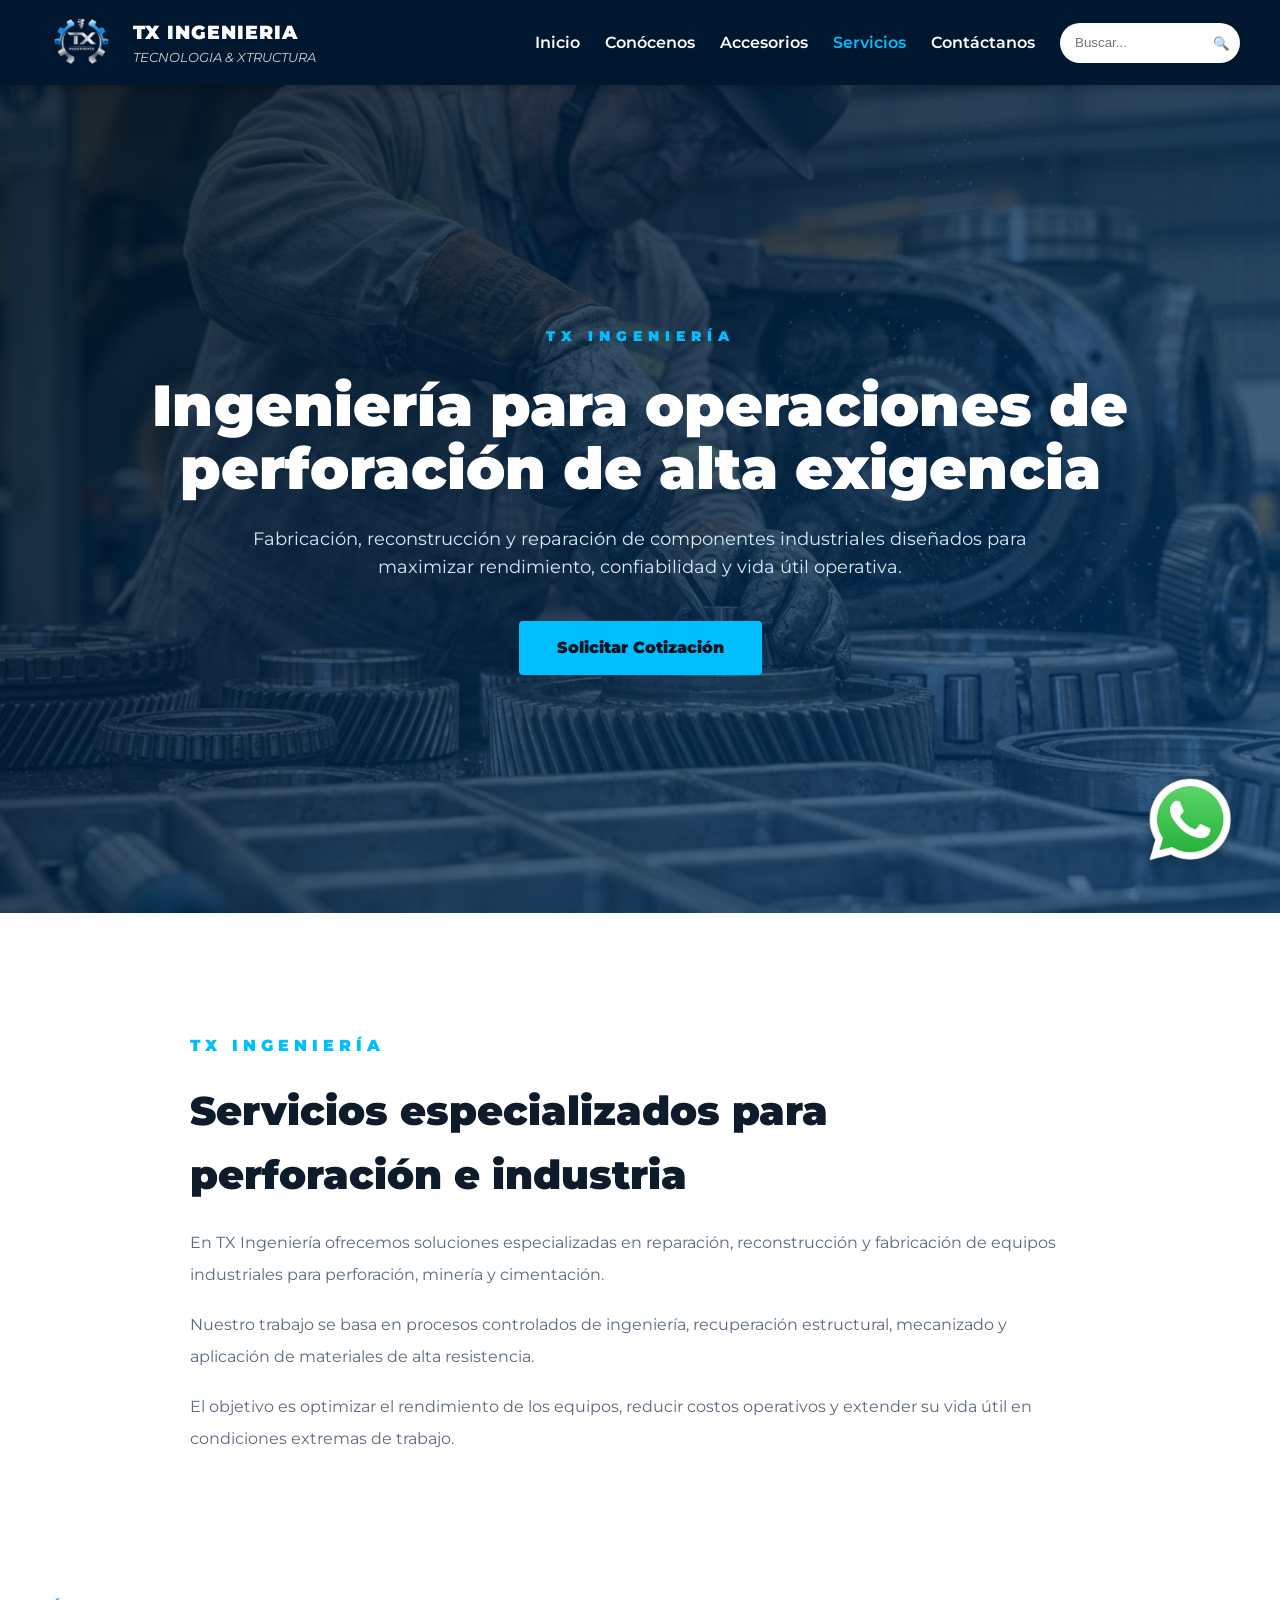
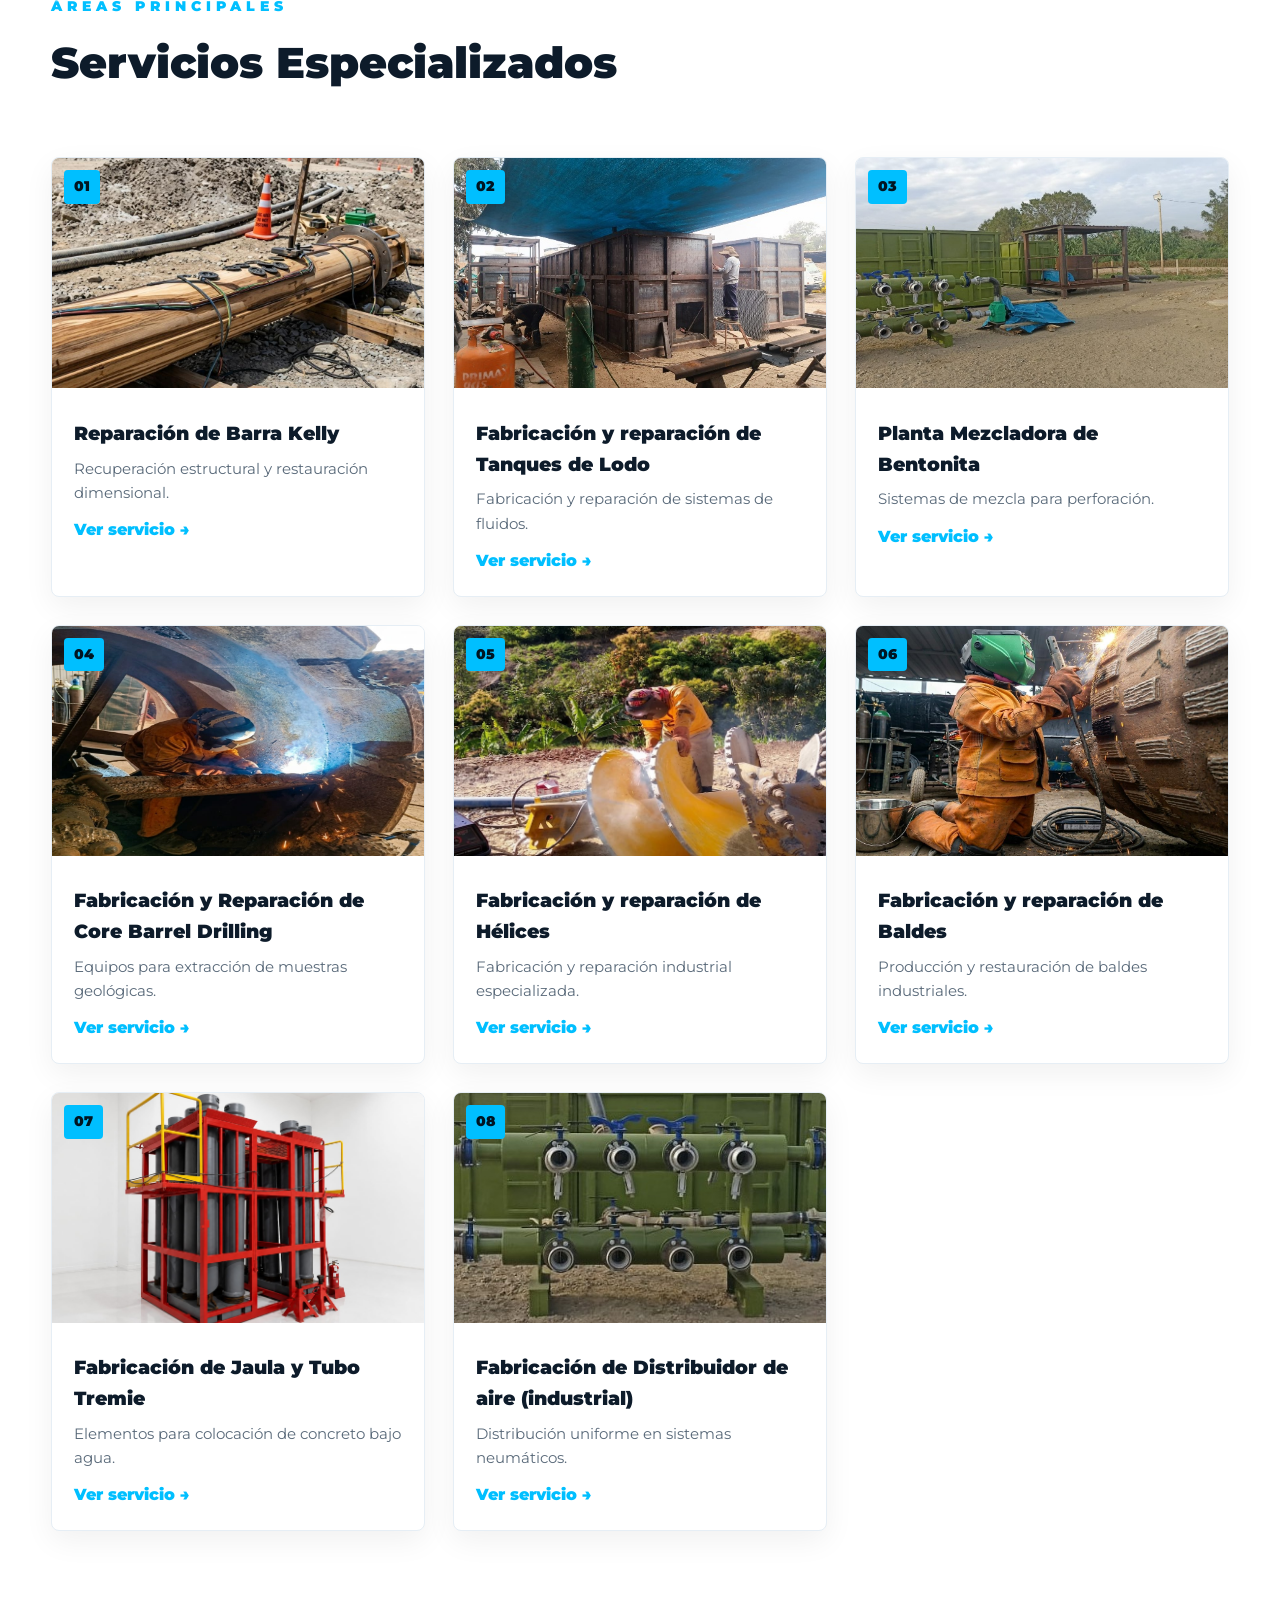
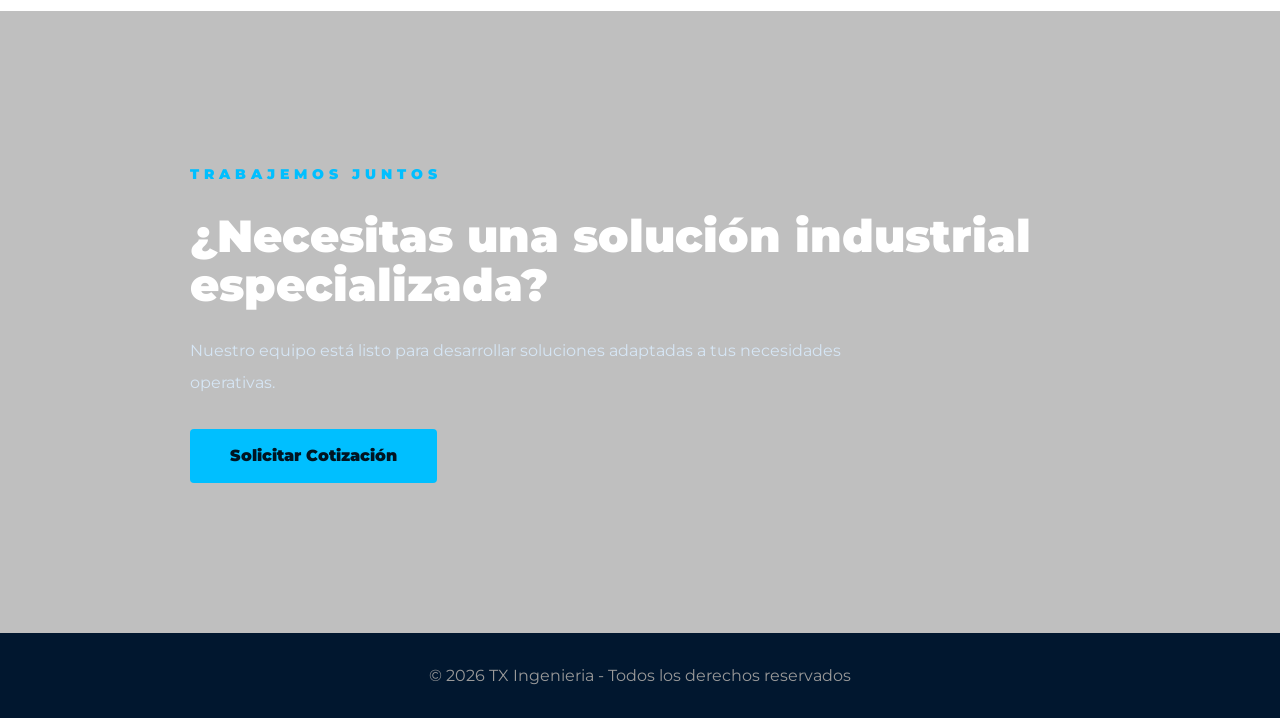
<file: SERVICIOS/SERVICIOS.html>
<!DOCTYPE html>
<html lang="es">

<head>
  <meta charset="UTF-8">
  <meta name="viewport" content="width=device-width, initial-scale=1.0">

  <title>Servicios - TX Ingenieria</title>

  <link rel="stylesheet" href="servicios.css">
  <link rel="stylesheet" href="../JS/buscador.css">

  <link rel="icon" type="image/png" href="../imagenes/logotx.png">
    <link rel="stylesheet" href="../WHATSAPP/whatsapp.css">
    <script src="../WHATSAPP/whatsapp.js" defer></script>

  <link href="https://fonts.googleapis.com/css2?family=Montserrat:wght@300;400;700;900&display=swap" rel="stylesheet">
<link rel="stylesheet" href="../responsive.css">
</head>

<body>

<header class="navbar">

 <a href="../index.html" class="logo">
  <img src="../imagenes/LOGO.png" alt="Logo TX Ingenieria">
  <div class="logo-text">
    <h1>TX INGENIERIA</h1>
    <p>TECNOLOGIA & XTRUCTURA</p>
  </div>
</a>

  <nav>
    <ul class="menu">
      <li><a href="../index.html">Inicio</a></li>
      <li><a href="../CONOCENOS/CONOCENOS.html">Conócenos</a></li>
      <li><a href="../PRODUCTOS/productos.html">Accesorios</a></li>
      <li><a class="activo" href="SERVICIOS.html">Servicios</a></li>
      <li><a href="../CONTACTO/CONTACTO.html">Contáctanos</a></li>
      <li>
        <div class="search-container">

          <input type="text" placeholder="Buscar..." id="searchInput">

          <button type="button" id="searchBtn">🔍</button>

          <div id="searchResults"></div>

        </div>
      </li>

    </ul>
  </nav>

</header>
<!-- ======================================================
HERO
====================================================== -->

<section class="hero-servicios">

<div class="hero-overlay"></div>

<div class="hero-content">

    <span>TX INGENIERÍA</span>

    <h1>
        Ingeniería para operaciones de perforación de alta exigencia
    </h1>

    <p>
        Fabricación, reconstrucción y reparación de componentes industriales
        diseñados para maximizar rendimiento, confiabilidad y vida útil operativa.
    </p>

    <a href="../CONTACTO/CONTACTO.html" class="btn-hero">
        Solicitar Cotización
    </a>

</div>

</section>


<!-- ======================================================
INTRO
====================================================== -->

<section class="intro-servicios">

<div class="intro-container">

    <span>TX INGENIERÍA</span>

    <h2>
        Servicios especializados para perforación e industria
    </h2>

    <p>
        En TX Ingeniería ofrecemos soluciones especializadas en reparación,
        reconstrucción y fabricación de equipos industriales para perforación,
        minería y cimentación.
    </p>

    <p>
        Nuestro trabajo se basa en procesos controlados de ingeniería,
        recuperación estructural, mecanizado y aplicación de materiales de alta resistencia.
    </p>

    <p>
        El objetivo es optimizar el rendimiento de los equipos, reducir costos
        operativos y extender su vida útil en condiciones extremas de trabajo.
    </p>

</div>

</section>


<!-- ======================================================
SERVICIOS
====================================================== -->

<section class="servicios-principales">

<div class="titulo-seccion">
    <span>ÁREAS PRINCIPALES</span>
    <h2>Servicios Especializados</h2>
</div>
<div class="servicios-grid">

<!-- 1 -->
<article class="servicio-card">
    <div class="numero">01</div>
    <img src="imageness/rbkelly.jpg">
    <div class="contenido">
        <h3>Reparación de Barra Kelly</h3>
        <p>Recuperación estructural y restauración dimensional.</p>
        <a href="detservicios.html?id=barra-kelly">Ver servicio →</a>    
    </div>
</article>

<!-- 2 -->
<article class="servicio-card">
    <div class="numero">02</div>
    <img src="imageness/Tlodo03.jpeg">
    <div class="contenido">
        <h3>Fabricación y reparación de Tanques de Lodo</h3>
        <p>Fabricación y reparación de sistemas de fluidos.</p>
        <a href="detservicios.html?id=tanques-lodo">Ver servicio →</a>
    </div>
</article>

<!-- 3 -->
<article class="servicio-card">
    <div class="numero">03</div>
    <img src="imageness/bentonita.jpeg">
    <div class="contenido">
        <h3>Planta Mezcladora de Bentonita</h3>
        <p>Sistemas de mezcla para perforación.</p>
        <a href="detservicios.html?id=bentonita">Ver servicio →</a>
    </div>
</article>

<!-- 4 -->
<article class="servicio-card">
    <div class="numero">04</div>
    <img src="imageness/corebarrel.jpg">
    <div class="contenido">
        <h3>Fabricación y Reparación de Core Barrel Drilling</h3>
        <p>Equipos para extracción de muestras geológicas.</p>
        <a href="detservicios.html?id=core-barrel">Ver servicio →</a>
    </div>
</article>

<!-- 5 -->
<article class="servicio-card">
    <div class="numero">05</div>
    <img src="imageness/rephelices.jpg">
    <div class="contenido">
        <h3>Fabricación y reparación de Hélices</h3>
        <p>Fabricación y reparación industrial especializada.</p>
        <a href="detservicios.html?id=helices">Ver servicio →</a>
    </div>
</article>

<!-- 6 -->
<article class="servicio-card">
    <div class="numero">06</div>
    <img src="imageness/repbaldes02.jpg">
    <div class="contenido">
        <h3>Fabricación y reparación de Baldes</h3>
        <p>Producción y restauración de baldes industriales.</p>
        <a href="detservicios.html?id=baldes">Ver servicio →</a>
    </div>
</article>

<!-- 7 -->
<article class="servicio-card">
    <div class="numero">07</div>
    <img src="imageness/tremie0.jpeg">
    <div class="contenido">
        <h3>Fabricación de Jaula y Tubo Tremie</h3>
        <p>Elementos para colocación de concreto bajo agua.</p>
        <a href="detservicios.html?id=tremie">Ver servicio →</a>
    </div>
</article>

<!-- 8 -->
<article class="servicio-card">
    <div class="numero">08</div>
    <img src="imageness/fabdistr.jpeg">
    <div class="contenido">
        <h3>Fabricación de Distribuidor de aire (industrial)</h3>
        <p>Distribución uniforme en sistemas neumáticos.</p>
        <a href="detservicios.html?id=distribuidor-aire">Ver servicio →</a>
    </div>
</article>

</section>

<!-- ======================================================
CTA
====================================================== -->

<section class="cta-servicios">

<div class="cta-content">

    <span>TRABAJEMOS JUNTOS</span>

    <h2>
        ¿Necesitas una solución industrial especializada?
    </h2>

    <p>
        Nuestro equipo está listo para desarrollar soluciones adaptadas
        a tus necesidades operativas.
    </p>

    <a href="../CONTACTO/CONTACTO.html">
        Solicitar Cotización
    </a>

</div>

</section>

<footer>
  <p>© 2026 TX Ingenieria - Todos los derechos reservados</p>
</footer>

<script src="../JS/buscador.js"></script>

</body>
</html>
</file>
<file: JS/buscador.css>
#searchInput{
    background-color: white !important;
    color: black !important;
    opacity: 1 !important;
}

.search-container{
    position: relative;
    display: flex;
    align-items: center;
}
#searchInput{
    background: #fff !important;
    color: #000 !important;
}
#searchInput{
    width: 180px;
    height: 40px;
    border: none;
    outline: none;
    border-radius: 25px;
    padding: 0 40px 0 15px;

    background: #fff;
    color: #000;       
}

#searchBtn{
    position: absolute;
    right: 10px;
    top: 50%;
    transform: translateY(-50%);
    background: none;
    border: none;
    cursor: pointer;
}

#searchResults{

    position: absolute !important;

    top: 45px !important;

    left: 0 !important;

    width: 300px !important;

    background: white !important;

    border-radius: 10px !important;

    box-shadow: 0 5px 15px rgba(0,0,0,.15) !important;

    max-height: 350px !important;

    overflow-y: auto !important;

    z-index: 99999 !important;

    display: none;
}

.resultado-item{

    display: flex !important;

    align-items: center !important;

    gap: 10px !important;

    padding: 10px !important;

    cursor: pointer !important;

    border-bottom: 1px solid #eee !important;
}

.resultado-item:hover{
    background: #f5f5f5 !important;
}

.resultado-item img{

    width: 50px !important;

    height: 50px !important;

    object-fit: cover !important;

    border-radius: 5px !important;
}
.resultado-item span{
    color: black !important;
    font-size: 14px !important;
}
</file>
<file: CONOCENOS/conocenos.css>
/* =========================
RESET
========================= */

*{
margin:0;
padding:0;
box-sizing:border-box;
}

html{
scroll-behavior:smooth;
}

body{
font-family:'Montserrat',sans-serif;
background:#fff;
overflow-x:hidden;
}

/* =========================
NAVBAR
========================= */

.navbar{
background:#01172f;
display:flex;
justify-content:space-between;
align-items:center;
padding:15px 40px;
position:sticky;
top:0;
z-index:1000;
box-shadow:0 2px 15px rgba(0,0,0,.3);
}
.logo{
    display: flex;
    align-items: center;
    gap: 10px;

    text-decoration: none;
    cursor: pointer;
    transition: opacity .2s ease;
}

.logo:hover{
    opacity: .85;
}

.logo:link,
.logo:visited,
.logo:hover,
.logo:active{
    text-decoration: none;
    color: inherit;
}

.logo img{
    height:55px;
}

.logo-text h1{
    color:#ffffff;
    font-size:1.2em;
    font-weight:900;
    letter-spacing:1px;
    text-decoration:none;
}

.logo-text p{
    color:#d1d1d1;
    font-size:.8em;
    font-style:italic;
    text-decoration:none;
}
nav ul.menu{
list-style:none;
display:flex;
align-items:center;
gap:25px;
}

nav ul.menu li a{
color:#fff;
text-decoration:none;
font-weight:600;
transition:.3s;
}

nav ul.menu li a:hover,
nav ul.menu li a.activo{
color:#00bfff;
}

/* =========================
HERO
========================= */

.hero-conocenos{
height:92vh;
background:
linear-gradient(rgba(0,0,0,.65),rgba(0,0,0,.65)),
url("../imagenes/slider01.jpg");
background-size:cover;
background-position:center;
display:flex;
justify-content:center;
align-items:center;
text-align:center;
position:relative;
}

.hero-content{
max-width:900px;
padding:20px;
color:white;
}

.hero-tag{
color:#00bfff;
letter-spacing:4px;
font-size:13px;
font-weight:700;
}

.hero-content h1{
font-size:5rem;
font-weight:900;
margin:25px 0;
line-height:1.05;
}

.hero-content p{
font-size:1.2rem;
max-width:700px;
margin:auto;
line-height:1.8;
}

.btn-hero{
display:inline-block;
margin-top:35px;
padding:16px 40px;
border-radius:50px;
background:#2052A0;
color:white;
text-decoration:none;
font-weight:700;
transition:.4s;
}

.btn-hero:hover{
transform:translateY(-5px);
background:#00bfff;
box-shadow:0 15px 30px rgba(0,191,255,.4);
}

/* =========================
TITULOS
========================= */

.titulo-seccion{
text-align:center;
margin-bottom:60px;
}

.titulo-seccion span{
color:#2052A0;
font-weight:700;
letter-spacing:2px;
}

.titulo-seccion h2{
font-size:2.5rem;
color:#01172f;
margin-top:10px;
}

/* =========================
ESENCIA
========================= */

.esencia{
padding:120px 8%;
display:flex;
align-items:center;
gap:70px;
flex-wrap:wrap;
}

.esencia-img,
.esencia-texto{
flex:1;
min-width:320px;
}

.esencia-img{
overflow:hidden;
border-radius:25px;
}

.esencia-img img{
width:100%;
display:block;
transition:.8s;
}

.esencia-img:hover img{
transform:scale(1.08);
}

.esencia-texto span{
color:#2052A0;
font-weight:700;
}

.esencia-texto h2{
font-size:3rem;
color:#01172f;
margin:15px 0 25px;
}

.esencia-texto p{
color:#555;
line-height:2;
margin-bottom:15px;
}

/* =========================
ESPECIALIDADES
========================= */

.especialidades{
padding:120px 8%;
background:#f5f7fb;
}

.especialidades-grid{
display:grid;
grid-template-columns:repeat(auto-fit,minmax(300px,1fr));
gap:30px;
}

.especialidad-card{
background:white;
padding:40px;
border-radius:20px;
position:relative;
overflow:hidden;
transition:.4s;
box-shadow:0 10px 25px rgba(0,0,0,.08);
}

.especialidad-card:hover{
transform:translateY(-12px);
box-shadow:0 20px 45px rgba(0,0,0,.18);
}
.especialidad-card::before{
    content:"";
    position:absolute;
    left:0;
    top:0;
    width:5px;
    height:100%;
    background:#2052A0;

    transition:.3s;
}

.especialidad-card:hover{
    background:#f8fbff;
}

.numero{
font-size:3rem;
font-weight:900;
color:#2052A0;
}

.especialidad-card h3{
margin:15px 0;
color:#01172f;
}

.especialidad-card p{
line-height:1.8;
}

/* =========================
   MISIÓN Y VISIÓN
========================= */

.mision-vision{
    position:relative;

    padding:120px 8%;

    background:
    linear-gradient(
        rgba(1,23,47,.95),
        rgba(1,23,47,.95)
    ),
    url("../imagenes/slide2.jpeg");

    background-size:cover;
    background-position:center;

    overflow:hidden;
}

.mv-container{
    position:relative;
    z-index:2;
}

.mv-header{
    text-align:center;
    margin-bottom:70px;
}

.mv-header span{
    color:#00bfff;
    letter-spacing:3px;
    font-size:.9rem;
}

.mv-header h2{
    color:white;
    font-size:2.8rem;
    margin-top:15px;
}

.mv-grid{
    display:grid;
    grid-template-columns:1fr 2px 1fr;
    gap:50px;
    align-items:center;
}

.linea-central{
    height:220px;

    background:linear-gradient(
        to bottom,
        transparent,
        #00bfff,
        transparent
    );
}

.mv-box{
    color:white;
}

.mv-numero{
    font-size:5rem;

    font-weight:900;

    color:rgba(0,191,255,.15);

    line-height:1;
}

.mv-box h3{
    font-size:2rem;

    margin:10px 0 20px;

    color:#00bfff;
}

.mv-box p{
    line-height:2;

    color:#d6dce4;
}

.mv-box:hover .mv-numero{
    color:rgba(0,191,255,.25);
}
/* =========================
   VALORES
========================= */

.valores{
    padding:120px 8%;
    background:#ffffff;
}

.valores-grid{
    display:grid;
    grid-template-columns:repeat(auto-fit,minmax(260px,1fr));
    gap:30px;
}

.valor-card{
    background:linear-gradient(
        135deg,
        #ffffff 0%,
        #f8fbff 100%
    );

    padding:40px 30px;

    border-radius:18px;

    border:1px solid rgba(32,82,160,.12);

    box-shadow:
    0 10px 30px rgba(0,0,0,.06);

    position:relative;

    overflow:hidden;

    transition:all .35s ease;
}

.valor-card::before{
    content:"";

    position:absolute;

    top:0;
    left:0;

    width:100%;
    height:4px;

    background:linear-gradient(
        90deg,
        #2052A0,
        #00bfff
    );
}

.valor-card::after{
    content:"";

    position:absolute;

    top:-40px;
    right:-40px;

    width:100px;
    height:100px;

    border-radius:50%;

    background:rgba(32,82,160,.04);
}

.valor-card:hover{
    transform:translateY(-8px);

    box-shadow:
    0 20px 40px rgba(0,0,0,.12);

    border-color:rgba(32,82,160,.25);
}

.valor-card h3{
    color:#01172f;

    font-size:1.4rem;

    font-weight:700;

    margin-bottom:15px;

    position:relative;

    z-index:2;
}

.valor-card p{
    color:#5c6470;

    line-height:1.8;

    position:relative;

    z-index:2;
}
.valor-numero{
    font-size:4rem;

    font-weight:900;

    background:linear-gradient(
        180deg,
        rgba(32,82,160,.25),
        rgba(32,82,160,.05)
    );

    -webkit-background-clip:text;
    -webkit-text-fill-color:transparent;

    line-height:1;

    margin-bottom:15px;

    user-select:none;
}

/* =========================
CTA FINAL
========================= */

.cta-final{
position:relative;
background:
linear-gradient(rgba(1,23,47,.85),rgba(1,23,47,.85)),
url("../imagenes/slider03.jpg");
background-size:cover;
background-position:center;
text-align:center;
padding:140px 8%;
}

.cta-content{
position:relative;
z-index:2;
color:white;
}

.cta-content h2{
font-size:3rem;
margin-bottom:20px;
}

.cta-content p{
font-size:1.1rem;
margin-bottom:30px;
}

.btn-cta{
display:inline-block;
padding:18px 40px;
border-radius:50px;
background:#2052A0;
color:white;
text-decoration:none;
font-weight:700;
transition:.4s;
}

.btn-cta:hover{
transform:translateY(-5px);
background:#00bfff;
box-shadow:0 15px 30px rgba(0,191,255,.4);
}

/* =========================
FOOTER
========================= */

footer{
background:#01172f;
color:white;
text-align:center;
padding:30px;
}
</file>
<file: WHATSAPP/whatsapp.css>
.whatsapp-float{
    position: fixed;
    bottom: 5px;
    right: 15px;
    width: 150px;
    height: 150px;
    z-index: 9999;
    transition: transform .3s;
}

.whatsapp-float img{
    width: 100%;
    height: 100%;
    object-fit: contain;

    filter:
        drop-shadow(0 3px 6px rgba(0,0,0,0.18))
        drop-shadow(0 10px 20px rgba(0,0,0,0.08));
}

.whatsapp-float:hover{
    transform: scale(1.1);
}
</file>
<file: responsive.css>
/* Ajustes compartidos para pantallas pequeñas y medianas */
html { overflow-x: hidden; }
img, video { max-width: 100%; }
.menu-toggle {
  display: none;
  width: 44px;
  height: 44px;
  border: 1px solid rgba(255,255,255,.45);
  border-radius: 8px;
  color: #fff;
  background: transparent;
  font-size: 1.5rem;
  cursor: pointer;
}

@media (max-width: 900px) {
  .navbar {
    padding: 12px 20px !important;
    flex-wrap: wrap;
    gap: 10px;
  }
  .logo { min-width: 0; }
  .logo img { height: 44px !important; width: auto; }
  .logo-text h1 { font-size: 1rem !important; }
  .logo-text p { font-size: .65rem !important; }
  .menu-toggle { display: none; }
  .navbar nav { width: 100%; display: block; }
  nav ul.menu {
    display: flex !important;
    flex-direction: column;
    align-items: stretch !important;
    gap: 0 !important;
    padding: 10px 0 4px;
  }
  nav ul.menu > li { width: 100%; }
  nav ul.menu > li > a {
    display: block;
    padding: 13px 4px;
  }
  .submenu {
    position: static !important;
    min-width: 0 !important;
    margin: 0 0 6px;
    box-shadow: none !important;
    border-radius: 6px !important;
    background: #f4f7fb !important;
  }
  .dropdown:hover .submenu { display: none; }
  .dropdown.submenu-open .submenu { display: block !important; }
  .submenu li a { padding: 11px 14px !important; font-size: .78rem !important; }
  .search-container { width: 100%; margin: 6px 0; }
  .search-container input { width: calc(100% - 46px) !important; }
  #searchResults { width: 100% !important; left: 0 !important; }

  .hero-slider, .hero, .hero-conocenos, .hero-servicios { height: min(720px, calc(100vh - 80px)) !important; min-height: 540px; }
  .content, .hero-content { padding: 72px 24px 56px !important; }
  .title, .hero-content h1 { font-size: clamp(2.1rem, 10vw, 3.5rem) !important; }
  .subtitle, .hero-content span { letter-spacing: 2px !important; font-size: .72rem !important; }
  .description, .hero-content p { font-size: .95rem !important; line-height: 1.65 !important; }
  .slider-btn { width: 42px !important; height: 42px !important; font-size: 28px !important; }
  .prev { left: 8px !important; } .next { right: 8px !important; }
  .button { margin-top: 24px !important; width: 100%; max-width: 260px; }

  .inicio-nosotros, .especialidades-home, .soluciones-home, .compromiso-home, .cta-home,
  .esencia, .valores, .contacto, .intro-servicios, .servicios-section { padding: 70px 24px !important; }
  .inicio-nosotros > h2 { margin-bottom: 34px !important; font-size: 2rem !important; }
  .inicio-contenido, .esencia, .contacto-container, .detalle-container, .carrusel-section {
    display: flex !important; flex-direction: column !important; gap: 32px !important;
  }
  .inicio-img img { width: 100% !important; height: auto !important; min-height: 260px; margin-top: 0 !important; }
  .especialidades-grid, .porque-grid, .servicios-grid, .productos-grid { grid-template-columns: 1fr !important; }
  .especialidad-home { height: 340px !important; }
  .titulo-home, .titulo-soluciones { margin-bottom: 38px !important; }
  .titulo-home h2, .titulo-soluciones h2, .compromiso-content h2, .cta-home h2 { font-size: clamp(1.9rem, 8vw, 2.6rem) !important; }
  .soluciones-panel { margin-top: 42px !important; }
  .panel { padding: 28px 22px !important; flex-direction: column !important; gap: 12px; }
  .panel-num { font-size: 2.3rem !important; }
  .panel-content h3 { font-size: 1.7rem !important; }
  .compromiso-tags { justify-content: flex-start !important; margin-top: 32px !important; }

  form { width: min(100% - 32px, 620px) !important; margin-left: auto !important; margin-right: auto !important; padding: 24px !important; }
  input, textarea, select { max-width: 100%; }
  .login-wrap { padding: 36px 18px !important; }
  .login-box, .registro-box { width: 100% !important; grid-template-columns: 1fr !important; }
  .lado-info { display: none; }
  .breadcrumb { padding: 18px 24px !important; }
  footer { padding: 24px 18px !important; font-size: .82rem; }
}

@media (max-width: 480px) {
  .navbar { padding: 10px 14px !important; }
  .logo { gap: 7px !important; }
  .logo img { height: 38px !important; }
  .logo-text p { display: none; }
  .hero-slider, .hero, .hero-conocenos, .hero-servicios { min-height: 510px; }
  .content, .hero-content { padding-left: 20px !important; padding-right: 20px !important; }
  .description { max-height: 11em; overflow: auto; }
  .especialidad-info { padding: 24px !important; }
  .compromiso-tags div { width: 100%; text-align: center; }
}
</file>
<file: CUENTA/login.css>
*{
margin:0;
padding:0;
box-sizing:border-box;
}

body{
font-family:'Montserrat',sans-serif;
background:#fff;
color:#01172f;
}

/* BUSCADOR */

.resultado-item{
display:flex;
align-items:center;
gap:10px;
padding:10px;
cursor:pointer;
border-bottom:1px solid #eee;
}

.resultado-item:hover{
background:#f5f5f5;
}

.resultado-item img{
width:50px;
height:50px;
object-fit:cover;
border-radius:6px;
}

.resultado-item span{
font-size:14px;
font-weight:600;
color:#01172f;
}

/* NAVBAR */

.navbar{
background:#01172f;
display:flex;
justify-content:space-between;
align-items:center;
padding:15px 40px;
position:sticky;
top:0;
z-index:1000;
box-shadow:0 2px 10px rgba(0,0,0,.3);
}

.menu{
list-style:none;
display:flex;
gap:25px;
align-items:center;
}

.menu li{
position:relative;
}
.logo{
    display: flex;
    align-items: center;
    gap: 10px;

    text-decoration: none;
    cursor: pointer;
    transition: opacity .2s ease;
}

.logo:hover{
    opacity: .85;
}

.logo:link,
.logo:visited,
.logo:hover,
.logo:active{
    text-decoration: none;
    color: inherit;
}

.logo img{
    height:55px;
}

.logo-text h1{
    color:#ffffff;
    font-size:1.2em;
    font-weight:900;
    letter-spacing:1px;
    text-decoration:none;
}

.logo-text p{
    color:#d1d1d1;
    font-size:.8em;
    font-style:italic;
    text-decoration:none;
}
.menu a{
text-decoration:none;
color:#fff;
font-weight:600;
transition:.3s;
}

.menu a:hover,
.menu a.activo{
color:#00bfff;
}
/*=========================
BASE
=========================*/

*{
margin:0;
padding:0;
box-sizing:border-box;
}

body{

font-family:

'Montserrat',
sans-serif;

background:

#f5f8fc;

color:

#01172f;

display:flex;

flex-direction:column;

min-height:100vh;

}


/*=========================
BREADCRUMB
=========================*/

.breadcrumb{

padding:

18px 8%;

background:

white;

border-bottom:

1px solid
#edf1f4;

color:

#6b7b8b;

font-size:

.95rem;

}


/*=========================
CONTENEDOR
=========================*/

.login-wrap{

flex:1;

padding:

70px 8%;

display:flex;

align-items:center;

justify-content:center;

}


/*=========================
CAJA
=========================*/

.login-box{

width:

100%;

max-width:

1200px;

display:grid;

grid-template-columns:

1fr
1fr;

background:

white;

border-radius:

30px;

overflow:hidden;

box-shadow:

0 25px 70px
rgba(
0,
0,
0,
.08
);

}


/*=========================
IZQUIERDA
=========================*/

.lado-info{

background:

linear-gradient(
145deg,
#01172f,
#0a3f86
);

padding:

90px
70px;

color:white;

display:flex;

flex-direction:column;

justify-content:center;

position:relative;

overflow:hidden;

}


.lado-info::after{

content:

"TX";

position:absolute;

right:

-20px;

bottom:

-70px;

font-size:

220px;

font-weight:

900;

opacity:.05;

}


.lado-info span{

color:

#00bfff;

font-weight:

800;

letter-spacing:

3px;

margin-bottom:

25px;

}


.lado-info h2{

font-size:

3rem;

line-height:

1.1;

margin-bottom:

25px;

}


.lado-info p{

line-height:

2;

opacity:.92;

margin-bottom:

40px;

}


.lado-info a{

display:inline-block;

background:

white;

color:

#01172f;

text-decoration:none;

padding:

16px
28px;

border-radius:

999px;

font-weight:

800;

transition:.3s;

width:max-content;

}


.lado-info a:hover{

transform:

translateY(-4px);

}



/*=========================
FORM
=========================*/

.lado-form{

padding:

80px;

}


.lado-form h1{

font-size:

2.7rem;

margin-bottom:

10px;

}


.sub{

color:

#7b8898;

margin-bottom:

45px;

}


.campo{

display:flex;

flex-direction:column;

margin-bottom:

24px;

}


.campo label{

font-weight:

700;

margin-bottom:

10px;

}


.campo input{

padding:

18px;

border:

1px solid
#dde5ee;

border-radius:

14px;

font-size:

1rem;

transition:.25s;

}


.campo input:focus{

outline:none;

border-color:

#00bfff;

box-shadow:

0 0 0 5px
rgba(
0,
191,
255,
.1
);

}


.btn-login{

width:100%;

padding:

20px;

border:none;

border-radius:

14px;

background:

#01172f;

color:white;

font-size:

1rem;

font-weight:

800;

cursor:pointer;

transition:.3s;

}


.btn-login:hover{

transform:

translateY(-4px);

background:

#0a3f86;

}


#mensaje{

margin-top:

20px;

font-weight:

700;

color:

#2052A0;

text-align:center;

}


/*=========================
RESPONSIVE
=========================*/

@media(max-width:1000px){

.login-box{

grid-template-columns:

1fr;

}

.lado-info{

padding:

50px;

}

.lado-form{

padding:

40px;

}

.lado-info h2{

font-size:

2rem;

}

}
/* FOOTER */

footer{

text-align:center;

padding:30px;

background:#01172f;

color:#999;

}
</file>
<file: CUENTA/registro.css>
/* =========================================================
   TX INGENIERÍA — REGISTRO
========================================================= */

*{
    margin:0;
    padding:0;
    box-sizing:border-box;
}


/* =========================================================
   BASE
========================================================= */

body{

    font-family:'Montserrat', sans-serif;

    background:#f4f7fa;

    color:#01172f;

    min-height:100vh;

    display:flex;

    flex-direction:column;

}


/* =========================================================
   BUSCADOR
========================================================= */

.resultado-item{

    display:flex;

    align-items:center;

    gap:10px;

    padding:10px;

    cursor:pointer;

    border-bottom:1px solid #edf1f4;

    background:#fff;

}


.resultado-item:hover{

    background:#f5f8fb;

}


.resultado-item img{

    width:50px;

    height:50px;

    object-fit:cover;

    border-radius:6px;

}


.resultado-item span{

    font-size:14px;

    font-weight:600;

    color:#01172f;

}


/* =========================================================
   NAVBAR
========================================================= */

.navbar{

    background:#01172f;

    display:flex;

    justify-content:space-between;

    align-items:center;

    padding:15px 40px;

    position:sticky;

    top:0;

    z-index:1000;

    box-shadow:0 3px 18px rgba(0,0,0,.22);

}

.logo{
    display: flex;
    align-items: center;
    gap: 10px;

    text-decoration: none;
    cursor: pointer;
    transition: opacity .2s ease;
}

.logo:hover{
    opacity: .85;
}

.logo:link,
.logo:visited,
.logo:hover,
.logo:active{
    text-decoration: none;
    color: inherit;
}

.logo img{
    height:55px;
}

.logo-text h1{
    color:#ffffff;
    font-size:1.2em;
    font-weight:900;
    letter-spacing:1px;
    text-decoration:none;
}

.logo-text p{
    color:#d1d1d1;
    font-size:.8em;
    font-style:italic;
    text-decoration:none;
}
.menu{

    display:flex;

    gap:25px;

    list-style:none;

    align-items:center;

}


.menu li{

    position:relative;

}


.menu a{

    text-decoration:none;

    color:#fff;

    font-weight:700;

    transition:.3s ease;

}


.menu a:hover,

.menu a.activo{

    color:#00bfff;

}


/* =========================================================
   BREADCRUMB
========================================================= */

.breadcrumb{

    padding:18px 8%;

    background:#fff;

    border-bottom:1px solid #e9edf4;

    color:#6d7c8b;

    font-size:.88rem;

}


.breadcrumb a{

    color:#2052A0;

    text-decoration:none;

    font-weight:700;

}


/* =========================================================
   CONTENEDOR PRINCIPAL
========================================================= */

.registro-wrap{

    flex:1;

    display:flex;

    justify-content:center;

    align-items:center;

    padding:60px 7% 75px;

}


/* =========================================================
   TARJETA PRINCIPAL
========================================================= */

.registro-box{

    width:100%;

    max-width:1180px;

    min-height:650px;

    display:grid;

    grid-template-columns:42% 58%;

    background:#fff;

    border-radius:22px;

    overflow:hidden;

    border:1px solid #e3eaf1;

    box-shadow:

        0 20px 55px rgba(1,23,47,.10),

        0 4px 14px rgba(1,23,47,.04);

}


/* =========================================================
   PANEL DE MARCA
========================================================= */

.lado-marca{

    position:relative;

    overflow:hidden;

    display:flex;

    flex-direction:column;

    justify-content:center;

    padding:65px 55px;

    color:#fff;

    background:

        linear-gradient(

            145deg,

            #01172f 0%,

            #062d5b 60%,

            #0a4b83 100%

        );

}


/* Línea superior cyan */

.lado-marca::before{

    content:"";

    position:absolute;

    top:0;

    left:0;

    width:100%;

    height:5px;

    background:#00bfff;

}


/* Marca decorativa */

.lado-marca::after{

    content:"TX";

    position:absolute;

    right:-45px;

    bottom:-85px;

    font-size:270px;

    font-weight:900;

    line-height:1;

    color:#fff;

    opacity:.035;

    pointer-events:none;

}


/* Identificador */

.lado-marca > span{

    position:relative;

    z-index:1;

    margin-bottom:24px;

    color:#00bfff;

    font-size:.78rem;

    font-weight:800;

    letter-spacing:3px;

}


/* Título */

.lado-marca h2{

    position:relative;

    z-index:1;

    max-width:390px;

    margin-bottom:24px;

    font-size:2.85rem;

    line-height:1.1;

    font-weight:900;

}


/* Línea decorativa */

.lado-marca h2::after{

    content:"";

    display:block;

    width:72px;

    height:4px;

    margin-top:22px;

    border-radius:50px;

    background:#00bfff;

}


/* Descripción */

.lado-marca > p{

    position:relative;

    z-index:1;

    max-width:400px;

    margin-bottom:40px;

    color:#d8e4ee;

    font-size:.94rem;

    line-height:1.85;

}


/* =========================================================
   TARJETAS DEL PANEL IZQUIERDO
========================================================= */

.marca-card{

    position:relative;

    z-index:1;

    display:grid;

    grid-template-columns:1fr 1fr;

    gap:14px;

    max-width:430px;

}


.marca-card > div{

    padding:20px 18px;

    border:1px solid rgba(255,255,255,.15);

    border-radius:10px;

    background:rgba(255,255,255,.06);

    backdrop-filter:blur(5px);

}


.marca-card strong{

    display:block;

    margin-bottom:10px;

    color:#fff;

    font-size:.75rem;

    letter-spacing:1.5px;

}


.marca-card p{

    color:#c7d7e4;

    font-size:.73rem;

    line-height:1.65;

}


/* =========================================================
   PANEL DEL FORMULARIO
========================================================= */

.lado-form{

    display:flex;

    flex-direction:column;

    justify-content:center;

    padding:58px 70px;

    background:#fff;

}


/* =========================================================
   CABECERA DEL FORMULARIO
========================================================= */

.cabecera-form span{

    display:block;

    margin-bottom:13px;

    color:#00aeea;

    font-size:.75rem;

    font-weight:800;

    letter-spacing:3px;

}


.cabecera-form h1{

    margin-bottom:12px;

    color:#01172f;

    font-size:2.35rem;

    font-weight:900;

    letter-spacing:-.5px;

}


.nota-cuenta{

    margin-bottom:35px;

    color:#7b8997;

    font-size:.88rem;

}


.nota-cuenta a{

    color:#2052A0;

    font-weight:800;

    text-decoration:none;

}


.nota-cuenta a:hover{

    color:#00aeea;

}


/* =========================================================
   FORMULARIO
========================================================= */

.formulario{

    display:grid;

    grid-template-columns:1fr 1fr;

    gap:20px 24px;

}


.formulario h3{

    grid-column:1 / -1;

    margin-top:15px;

    padding-bottom:11px;

    border-bottom:1px solid #e6edf3;

    color:#2052A0;

    font-size:.78rem;

    font-weight:800;

    letter-spacing:2px;

    text-transform:uppercase;

}


.formulario h3:first-child{

    margin-top:0;

}


/* Campos que ocupan todo el ancho */

.campo:has(#correo),

.campo:has(#telefono){

    grid-column:1 / -1;

}


/* =========================================================
   CAMPOS
========================================================= */

.campo{

    display:flex;

    flex-direction:column;

}


.campo label{

    margin-bottom:8px;

    color:#263b4d;

    font-size:.78rem;

    font-weight:700;

}


.campo input{

    width:100%;

    height:50px;

    padding:0 15px;

    border:1px solid #dbe4ec;

    border-radius:7px;

    background:#fbfcfd;

    color:#01172f;

    font-family:'Montserrat', sans-serif;

    font-size:.88rem;

    transition:.25s ease;

}


.campo input:hover{

    border-color:#b8c8d6;

}


.campo input:focus{

    outline:none;

    border-color:#00aeea;

    background:#fff;

    box-shadow:0 0 0 4px rgba(0,191,255,.10);

}


/* =========================================================
   RADIOS
========================================================= */

.radio-grupo{

    display:flex;

    align-items:center;

    gap:25px;

    padding-top:4px;

}


.radio-grupo label{

    display:flex;

    align-items:center;

    gap:7px;

    color:#536474;

    font-size:.85rem;

    font-weight:600;

}


.radio-grupo input{

    accent-color:#00aeea;

}


/* =========================================================
   BOTÓN
========================================================= */

.btn-cuenta{

    grid-column:1 / -1;

    width:100%;

    height:54px;

    margin-top:10px;

    border:none;

    border-radius:7px;

    background:#01172f;

    color:#fff;

    font-family:'Montserrat', sans-serif;

    font-size:.82rem;

    font-weight:800;

    letter-spacing:1px;

    cursor:pointer;

    transition:.3s ease;

}


.btn-cuenta:hover{

    background:#0a4b83;

    box-shadow:0 8px 20px rgba(1,23,47,.18);

    transform:translateY(-2px);

}


.btn-cuenta:active{

    transform:translateY(0);

}


/* =========================================================
   FOOTER
========================================================= */

footer{

    padding:28px 20px;

    background:#01172f;

    color:#8996a3;

    text-align:center;

}


footer p{

    font-size:.82rem;

}


/* =========================================================
   RESPONSIVE
========================================================= */

@media(max-width:1000px){

    .registro-wrap{

        padding:45px 5% 60px;

    }


    .registro-box{

        grid-template-columns:1fr;

        max-width:650px;

    }


    .lado-marca{

        padding:50px 45px;

    }


    .lado-marca h2{

        font-size:2.4rem;

    }


    .lado-form{

        padding:48px 45px;

    }

}


@media(max-width:700px){

    .navbar{

        padding:14px 18px;

    }


    .logo img{

        height:48px;

    }


    .logo-text h1{

        font-size:1rem;

    }


    .logo-text p{

        font-size:.65rem;

    }


    .breadcrumb{

        padding:15px 6%;

        font-size:.78rem;

    }


    .registro-wrap{

        padding:30px 18px 45px;

    }


    .registro-box{

        border-radius:15px;

    }


    .lado-marca{

        padding:42px 28px;

    }


    .lado-marca h2{

        font-size:2rem;

    }


    .lado-marca > p{

        font-size:.87rem;

        line-height:1.7;

    }


    .marca-card{

        grid-template-columns:1fr;

    }


    .lado-form{

        padding:40px 28px;

    }


    .cabecera-form h1{

        font-size:2rem;

    }


    .formulario{

        grid-template-columns:1fr;

    }


    .campo:has(#correo),

    .campo:has(#telefono){

        grid-column:auto;

    }

}


@media(max-width:480px){

    .lado-marca h2{

        font-size:1.75rem;

    }


    .lado-form{

        padding:35px 22px;

    }


    .cabecera-form h1{

        font-size:1.8rem;

    }


    .formulario{

        gap:18px;

    }

}
</file>
<file: PRODUCTOS/productos.css>
/* =====================================================
   RESET Y BASE
===================================================== */

*{
    margin:0;
    padding:0;
    box-sizing:border-box;
}

body{
    font-family:'Montserrat', sans-serif;
    background:#fff;
    color:#01172f;
}


/* =====================================================
   BUSCADOR
===================================================== */

.resultado-item{
    display:flex;
    align-items:center;
    gap:10px;
    padding:10px;
    cursor:pointer;
    border-bottom:1px solid #eee;
}

.resultado-item:hover{
    background:#f5f5f5;
}

.resultado-item img{
    width:50px;
    height:50px;
    object-fit:cover;
    border-radius:6px;
}

.resultado-item span{
    font-size:14px;
    font-weight:600;
    color:#01172f;
}


/* =====================================================
   NAVBAR
===================================================== */

.navbar{
    background:#01172f;

    display:flex;
    justify-content:space-between;
    align-items:center;

    padding:15px 40px;

    position:sticky;
    top:0;

    z-index:1000;

    box-shadow:0 2px 10px rgba(0,0,0,.3);
}

.menu{
    display:flex;
    align-items:center;
    gap:25px;
    list-style:none;
}

.menu li{
    position:relative;
}
.logo{
    display: flex;
    align-items: center;
    gap: 10px;

    text-decoration: none;
    cursor: pointer;
    transition: opacity .2s ease;
}

.logo:hover{
    opacity: .85;
}

.logo:link,
.logo:visited,
.logo:hover,
.logo:active{
    text-decoration: none;
    color: inherit;
}

.logo img{
    height:55px;
}

.logo-text h1{
    color:#ffffff;
    font-size:1.2em;
    font-weight:900;
    letter-spacing:1px;
    text-decoration:none;
}

.logo-text p{
    color:#d1d1d1;
    font-size:.8em;
    font-style:italic;
    text-decoration:none;
}
.menu a{
    color:#fff;
    font-weight:600;
    text-decoration:none;
    transition:.3s;
}

.menu a:hover,
.menu a.activo{
    color:#00bfff;
}


/* =====================================================
   SUBMENÚ
===================================================== */

.submenu{
    display:none;

    position:absolute;
    top:100%;
    left:0;

    min-width:240px;

    padding:10px 0;

    background:#fff;

    border-radius:10px;

    box-shadow:0 8px 20px rgba(0,0,0,.15);

    z-index:100;
}

.submenu li{
    list-style:none;
}

.submenu li a{
    display:block;
    padding:12px 18px;
    color:#01172f !important;
}

.submenu li a:hover{
    background:#00bfff;
    color:#fff !important;
}

.dropdown:hover .submenu{
    display:block;
}


/* =====================================================
   HERO PRODUCTOS
===================================================== */

.hero-productos{

    position:relative;

    min-height:68vh;

    display:flex;
    align-items:center;

    padding:0 8%;

    background:
    linear-gradient(
        90deg,
        rgba(1,23,47,.92),
        rgba(1,23,47,.70)
    ),
    url("../imagenes/slider05.jpg");

    background-size:cover;
    background-position:center;
}


/* DEGRADADO INFERIOR */

.hero-productos::after{

    content:"";

    position:absolute;

    bottom:0;
    left:0;

    width:100%;
    height:180px;

    background:
    linear-gradient(
        transparent,
        #f7f9fc
    );
}


/* CONTENIDO HERO */

.hero-overlay{

    position:relative;

    z-index:2;

    max-width:760px;
}

.hero-mini{

    margin-bottom:24px;

    color:#00bfff;

    font-weight:800;

    letter-spacing:8px;
}

.hero-productos h1{

    max-width:760px;

    margin-bottom:28px;

    color:#fff;

    font-size:4.3rem;

    line-height:.95;

    font-weight:900;
}

.hero-desc{

    max-width:620px;

    color:#d7dce5;

    font-size:1.08rem;

    line-height:1.9;
}


/* =====================================================
   BOTÓN SOLICITAR COTIZACIÓN
===================================================== */

.btn-cotizar{

    display:inline-block;

    margin-top:35px;

    padding:16px 30px;

    background:#2052A0;

    color:#fff;

    font-family:'Montserrat', sans-serif;

    font-size:.9rem;

    font-weight:700;

    letter-spacing:.8px;

    text-decoration:none;

    border:none;

    transition:.35s ease;
}

.btn-cotizar:hover{

    background:#00bfff;

    color:#01172f;

    transform:translateY(-4px);

    box-shadow:
    0 10px 25px rgba(0,0,0,.25);
}


/* =====================================================
   SECCIÓN PRODUCTOS
===================================================== */

.productos{

    padding:80px 6% 110px;

    background:
    linear-gradient(
        180deg,
        #f7f9fc,
        #fff
    );
}


/* CABECERA */

.catalogo-header{

    display:flex;
    justify-content:center;
    align-items:center;

    gap:24px;

    margin-bottom:70px;
}

.catalogo-header span{

    width:150px;
    height:4px;

    background:
    linear-gradient(
        90deg,
        #2052A0,
        #00bfff
    );
}

.catalogo-header h2{

    font-size:clamp(2rem,4vw,3.4rem);

    font-weight:900;
}


/* =====================================================
   GRID DE PRODUCTOS
===================================================== */

.productos-grid{

    display:grid;

    grid-template-columns:
    repeat(
        auto-fit,
        minmax(260px,1fr)
    );

    gap:22px;
}


/* =====================================================
   TARJETAS DE PRODUCTOS
===================================================== */

.producto-card{

    position:relative;

    display:flex;
    flex-direction:column;

    overflow:hidden;

    background:#fff;

    border:1px solid #e4e8ee;

    border-radius:14px;

    cursor:pointer;

    box-shadow:
    0 10px 24px rgba(1,23,47,.06);

    transition:.3s ease;
}

.producto-card:hover{

    transform:translateY(-5px);

    box-shadow:
    0 18px 38px rgba(1,23,47,.13);
}


/* IDENTIFICADOR TX */

.producto-card::after{

    content:"TX";

    position:absolute;

    top:18px;
    right:18px;

    width:56px;
    height:56px;

    display:flex;
    justify-content:center;
    align-items:center;

    background:rgba(255,255,255,.94);

    border-radius:18px;

    font-weight:900;
}


/* IMAGEN */

.producto-card img{

    width:100%;
    height:190px;

    padding:18px;

    object-fit:contain;

    background:
    linear-gradient(
        180deg,
        #fafbfd,
        #f5f7fa
    );

    transition:.4s ease;
}

.producto-card:hover img{

    transform:scale(1.015);
}


/* INFORMACIÓN */

.info-card{

    display:flex;
    flex-direction:column;
    flex-grow:1;

    padding:22px 22px 24px;
}

.info-card::before{

    content:"TX INDUSTRIAL";

    display:block;

    margin-bottom:12px;

    color:#2052A0;

    font-size:.7rem;

    font-weight:800;

    letter-spacing:2px;
}

.producto-card h3{

    min-height:52px;

    font-size:1rem;

    line-height:1.45;
}

.precio{

    margin-top:8px;
    margin-bottom:18px;

    color:#738190;

    font-size:.83rem;
}


/* =====================================================
   BOTÓN INFORMACIÓN
===================================================== */

.btn-info{

    height:46px;

    border:none;

    border-radius:10px;

    background:
    linear-gradient(
        90deg,
        #01172f,
        #1f4c86
    );

    color:#fff;

    font-weight:800;

    cursor:pointer;

    transition:.35s ease;
}

.btn-info:hover{

    transform:translateY(-3px);
}


/* =====================================================
   FAVORITOS
===================================================== */

.acciones-producto{

    display:flex;

    margin-top:12px;
}

.btn-favorito{

    width:100%;
    height:48px;

    background:transparent;

    border:1px solid #dde5ef;

    border-radius:12px;

    font-weight:700;

    cursor:pointer;
}

.btn-favorito:hover{

    background:#f8fbff;
}


/* TOAST */

.favorito-toast{

    position:fixed;

    top:30px;
    left:50%;

    display:flex;
    align-items:center;

    gap:18px;

    padding:18px;

    background:#fff;

    border-radius:18px;

    box-shadow:
    0 30px 60px rgba(0,0,0,.18);

    opacity:0;

    pointer-events:none;

    transform:translateX(-50%);

    transition:.3s;

    z-index:9999;
}

.favorito-toast.activo{

    opacity:1;

    pointer-events:auto;
}

.favorito-toast img{

    width:72px;
    height:72px;

    object-fit:cover;

    border-radius:12px;
}

.cerrar-toast{

    border:none;

    background:none;

    font-size:22px;

    cursor:pointer;
}


/* =====================================================
   CTA PRODUCTOS
===================================================== */

.cta-productos{

    position:relative;

    padding:140px 8%;

    background:
    linear-gradient(
        rgba(1,23,47,.85),
        rgba(1,23,47,.85)
    ),
    url("../imagenes/slider10.jpg");

    background-size:cover;

    background-position:center;

    text-align:center;
}


/* CONTENIDO */

.cta-overlay{

    position:relative;

    z-index:2;

    max-width:900px;

    margin:auto;

    color:#fff;
}


/* TEXTO SUPERIOR */

.cta-overlay p:first-child{

    margin-bottom:20px;

    color:#00bfff;

    font-size:.85rem;

    font-weight:700;

    letter-spacing:4px;
}


/* TÍTULO */

.cta-overlay h2{

    margin-bottom:20px;

    color:#fff;

    font-size:3rem;

    line-height:1.2;
}


/* BOTÓN CTA */

.cta-overlay a{

    display:inline-block;

    margin-top:15px;

    padding:16px 30px;

    background:#2052A0;

    color:#fff;

    font-family:'Montserrat', sans-serif;

    font-size:14px;

    font-weight:700;

    letter-spacing:1px;

    text-decoration:none;

    transition:.35s ease;
}

.cta-overlay a:hover{

    background:#00bfff;

    color:#01172f;

    transform:translateY(-4px);

    box-shadow:
    0 10px 25px rgba(0,0,0,.25);
}


/* =====================================================
   RESPONSIVE
===================================================== */

@media(max-width:1200px){

    .productos-grid{

        grid-template-columns:
        repeat(3,1fr);
    }
}


@media(max-width:900px){

    .navbar{

        padding:15px 25px;
    }

    .productos-grid{

        grid-template-columns:
        repeat(2,1fr);
    }

    .hero-productos{

        min-height:70vh;

        padding:100px 28px;
    }

    .hero-productos h1{

        font-size:3rem;
    }

    .catalogo-header span{

        display:none;
    }
}


@media(max-width:650px){

    .productos-grid{

        grid-template-columns:1fr;
    }

    .hero-productos h1{

        font-size:2.7rem;
    }

    .hero-mini{

        font-size:.75rem;

        letter-spacing:4px;
    }

    .hero-desc{

        font-size:.95rem;
    }

    .cta-productos{

        padding:100px 25px;
    }

    .cta-overlay h2{

        font-size:2.3rem;
    }

    .cta-overlay p:first-child{

        letter-spacing:2px;
    }
}


/* =====================================================
   FOOTER
===================================================== */

footer{

    padding:30px;

    background:#01172f;

    color:#999999;

    text-align:center;
}


/* =====================================================
   ESTADO ACTIVO DEL MENÚ
===================================================== */

nav ul.menu li a:hover,
nav ul.menu li a.activo{

    color:#00bfff;
}
</file>
<file: SERVICIOS/servicios.css>
* {
  margin: 0;
  padding: 0;
  box-sizing: border-box;
}

body {
  font-family: 'Montserrat', sans-serif;
  background: #ffffff;
  color: #01172f;
}

.navbar {
  background-color: #01172f;
  display: flex;
  justify-content: space-between;
  align-items: center;
  padding: 15px 40px;
  position: sticky;
  top: 0;
  z-index: 1000;
  box-shadow: 0 2px 10px rgba(0, 0, 0, 0.3);
}
.logo{
    display: flex;
    align-items: center;
    gap: 10px;

    text-decoration: none;
    cursor: pointer;
    transition: opacity .2s ease;
}

.logo:hover{
    opacity: .85;
}

.logo:link,
.logo:visited,
.logo:hover,
.logo:active{
    text-decoration: none;
    color: inherit;
}

.logo img{
    height:55px;
}

.logo-text h1{
    color:#ffffff;
    font-size:1.2em;
    font-weight:900;
    letter-spacing:1px;
    text-decoration:none;
}

.logo-text p{
    color:#d1d1d1;
    font-size:.8em;
    font-style:italic;
    text-decoration:none;
}
.menu {
  list-style: none;
  display: flex;
  align-items: center;
  gap: 25px;
}

.menu a {
  color: #ffffff;
  text-decoration: none;
  font-weight: 600;
  transition: 0.3s;
}
.menu a:hover,
.menu a.activo {
  color: #00bfff;
}

.resultado-item{
    display:flex;
    align-items:center;
    gap:10px;
    padding:10px;
    cursor:pointer;
    border-bottom:1px solid #eee;
}

.resultado-item:hover{
    background:#f5f5f5;
}

.resultado-item img{
    width:50px;
    height:50px;
    object-fit:cover;
    border-radius:6px;
}

.resultado-item span{
    color:#01172f;
    font-size:14px;
    font-weight:600;
}
/* ======================================================
BASE CATÁLOGO CORPORATIVO
====================================================== */

*{
    margin:0;
    padding:0;
    box-sizing:border-box;
}

body{
    font-family:'Montserrat', sans-serif;
    background:#ffffff;
    color:#0d1b2a;
    line-height:1.6;
}

/* ======================================================
HERO TIPO PORTADA PDF
====================================================== */

.hero-servicios{
    min-height:92vh;
    display:flex;
    align-items:center;
    justify-content:center;
    text-align:center;
    padding:0 20px;

    background:
    linear-gradient(135deg, rgba(0,20,40,.85), rgba(0,60,120,.65)),
    url("imageness/slider07.jpg");

    background-size:cover;
    background-position:center;
}

.hero-content{
    max-width:1000px;
    color:#fff;
}

.hero-content span{
    color:#00bfff;
    font-weight:900;
    letter-spacing:6px;
    font-size:.85rem;
}

.hero-content h1{
    font-size:clamp(2.4rem,4.5vw,5.2rem);
    font-weight:900;
    margin:25px 0;
    line-height:1.1;
}

.hero-content p{
    max-width:800px;
    margin:auto;
    color:#d7e9f7;
    font-size:1.1rem;
}

.btn-hero{
    display:inline-block;
    margin-top:40px;
    padding:14px 38px;
    background:#00bfff;
    color:#001522;
    font-weight:900;
    text-decoration:none;
    border-radius:4px;
    transition:.25s;
}

.btn-hero:hover{
    background:#ffffff;
}

/* ======================================================
INTRO (FORMATO CATÁLOGO PDF)
====================================================== */

.intro-servicios{
    padding:120px 20px;
    background:#ffffff;
}

.intro-container{
    max-width:900px;
    margin:auto;
    text-align:left;
}

.intro-servicios span{
    color:#00bfff;
    font-weight:900;
    letter-spacing:5px;
}

.intro-servicios h2{
    font-size:2.5rem;
    margin:20px 0;
    font-weight:900;
}

.intro-servicios p{
    color:#5a6a7a;
    margin-bottom:18px;
    line-height:2;
}

/* ======================================================
TÍTULOS (ESTILO CATÁLOGO INDUSTRIAL)
====================================================== */

.titulo-seccion{
    width:min(1200px,92%);
    margin:0 auto 60px;
    text-align:left;
}

.titulo-seccion span{
    color:#00bfff;
    font-weight:900;
    letter-spacing:5px;
    font-size:.85rem;
}

.titulo-seccion h2{
    font-size:2.7rem;
    font-weight:900;
    margin-top:10px;
}

/* ======================================================
SERVICIOS 
====================================================== */
.servicios-completos{
    padding:140px 20px 180px;
}

.servicios-grid{
    width:min(1200px,92%);
    margin:auto;

    display:grid;
    grid-template-columns:repeat(auto-fit,minmax(320px,1fr));
    gap:28px;
}

/* TARJETAS TIPO FICHA TÉCNICA */
.servicio-card{
    background:#ffffff;
    border:1px solid #e6eef5;
    border-radius:8px;
    overflow:hidden;

    box-shadow:0 10px 30px rgba(0,0,0,.06);
    transition:.3s ease;

    position:relative;
}

.servicio-card:hover{
    transform:translateY(-6px);
    box-shadow:0 18px 45px rgba(0,0,0,.12);
}

.servicio-card img{
    width:100%;
    height:230px;
    object-fit:cover;
}

/* etiqueta estilo ficha técnica */
.numero{
    position:absolute;
    top:12px;
    left:12px;

    background:#00bfff;
    color:#001522;
    font-weight:900;

    padding:6px 10px;
    border-radius:4px;
    font-size:.85rem;
}

.contenido{
    padding:22px;
}

.contenido h3{
    font-size:1.2rem;
    font-weight:900;
    margin-bottom:8px;
}

.contenido p{
    color:#5a6a7a;
    font-size:.95rem;
    margin-bottom:12px;
}

.contenido a{
    color:#00bfff;
    font-weight:900;
    text-decoration:none;
}
section{
    scroll-margin-top:80px;
}

/* ======================================================
CTA (PORTADA FINAL PDF)
====================================================== */
.cta-servicios{
    margin-top:80px; /* 👈 separa visualmente del grid */
}
.cta-servicios{
    position:relative;
    padding:150px 20px;
    color:#fff;
    text-align:left;

    background:
    linear-gradient(
        135deg,
        rgba(0,15,30,.88),
        rgba(0,60,120,.75)
    ),
    url("imageness/slide2.jpeg");

    background-size:cover;
    background-position:center;
    background-attachment:fixed;
}

/* capa de control visual (mejora contraste) */
.cta-servicios::before{
    content:"";
    position:absolute;
    inset:0;
    background:rgba(0,0,0,.25);
}

.cta-content{
    position:relative;
    max-width:900px;
    margin:auto;
    text-align:left;
}

.cta-servicios span{
    color:#00bfff;
    font-weight:900;
    letter-spacing:5px;
    font-size:.85rem;
}

.cta-servicios h2{
    font-size:2.8rem;
    margin:25px 0;
    font-weight:900;
    line-height:1.1;
}

.cta-servicios p{
    color:#d6e6f5;
    line-height:2;
    max-width:700px;
}

.cta-servicios a{
    display:inline-block;
    margin-top:30px;
    padding:14px 40px;
    background:#00bfff;
    color:#001522;
    font-weight:900;
    text-decoration:none;
    border-radius:4px;
    transition:.3s;
}

.cta-servicios a:hover{
    background:#ffffff;
}

/* ======================================================
RESPONSIVE
====================================================== */

@media(max-width:900px){

    .servicios-grid{
        grid-template-columns:1fr;
    }

    .capacidades-lista{
        grid-template-columns:1fr;
    }

    .hero-content h1{
        font-size:2.2rem;
    }

    .titulo-seccion,
    .capacidades-header,
    .intro-container{
        text-align:center;
    }
}
/* ======================================================
CONFIGURACIÓN GENERAL PARA IMPRESIÓN
====================================================== */

@media print{

    body{
        background:#fff !important;
        color:#000 !important;
    }

    /* ocultar cosas que no se imprimen bien */
    .btn-hero,
    a{
        text-decoration:none !important;
    }

    /* evitar cortes feos */
    section{
        page-break-inside:avoid;
        break-inside:avoid;
    }

    /* ======================================================
    HERO COMO PORTADA PDF
    ====================================================== */

    .hero-servicios{
        height:100vh;
        page-break-after:always;

        background:
        linear-gradient(135deg, rgba(0,20,40,.9), rgba(0,60,120,.75)),
        url("imageness/slide2.jpeg") !important;

        background-size:cover;
        background-position:center;
    }

    .hero-content{
        color:#fff !important;
    }

    .hero-content span{
        color:#00bfff !important;
    }

    /* ======================================================
    INTRO COMO HOJA 2
    ====================================================== */

    .intro-servicios{
        padding:60px 40px;
        page-break-after:always;
    }

    .intro-servicios p{
        color:#222 !important;
        font-size:12pt;
    }

    /* ======================================================
    TITULOS
    ====================================================== */

    .titulo-seccion{
        text-align:left;
        margin-bottom:30px;
    }

    .titulo-seccion h2{
        font-size:20pt;
    }

    /* ======================================================
    SERVICIOS (FORMATO CATÁLOGO IMPRESO)
    ====================================================== */

    .servicios-principales{
        padding:40px;
    }

    .servicios-grid{
        display:grid;
        grid-template-columns:1fr 1fr;
        gap:20px;
    }

    .servicio-card{
        border:1px solid #ddd;
        box-shadow:none !important;
        page-break-inside:avoid;
    }

    .servicio-card img{
        height:180px;
        filter:grayscale(0.2);
    }

    .contenido h3{
        font-size:14pt;
        color:#000 !important;
    }

    .contenido p{
        font-size:10.5pt;
        color:#333 !important;
    }

    .contenido a{
        display:none; /* no se imprime links */
    }


    /* ======================================================
    CTA (ÚLTIMA HOJA DEL CATÁLOGO)
    ====================================================== */

    .cta-servicios{
        page-break-before:always;
        background:#0b1b2b !important;
        color:#fff !important;
        padding:80px 40px;
    }

    .cta-servicios a{
        background:#00bfff !important;
        color:#000 !important;
    }
}

footer {
  text-align: center;
  padding: 30px;
  background: #01172f;
  color: #999999;
}
</file>
<file: SERVICIOS/detservicios.css>
* {
  margin: 0;
  padding: 0;
  box-sizing: border-box;
}

body {
  font-family: 'Montserrat', sans-serif;
  background: #ffffff;
  color: #01172f;
}

.navbar {
  background-color: #01172f;
  display: flex;
  justify-content: space-between;
  align-items: center;
  padding: 15px 40px;
  position: sticky;
  top: 0;
  z-index: 1000;
  box-shadow: 0 2px 10px rgba(0, 0, 0, 0.3);
}

.logo{
    display: flex;
    align-items: center;
    gap: 10px;

    text-decoration: none;
    cursor: pointer;
    transition: opacity .2s ease;
}

.logo:hover{
    opacity: .85;
}

.logo:link,
.logo:visited,
.logo:hover,
.logo:active{
    text-decoration: none;
    color: inherit;
}

.logo img{
    height:55px;
}

.logo-text h1{
    color:#ffffff;
    font-size:1.2em;
    font-weight:900;
    letter-spacing:1px;
    text-decoration:none;
}

.logo-text p{
    color:#d1d1d1;
    font-size:.8em;
    font-style:italic;
    text-decoration:none;
}
.menu {
  list-style: none;
  display: flex;
  align-items: center;
  gap: 25px;
}

.menu a {
  color: #ffffff;
  text-decoration: none;
  font-weight: 600;
  transition: 0.3s;
}
.menu a:hover,
.menu a.activo {
  color: #00bfff;
}

.resultado-item{
    display:flex;
    align-items:center;
    gap:10px;
    padding:10px;
    cursor:pointer;
    border-bottom:1px solid #eee;
}

.resultado-item:hover{
    background:#f5f5f5;
}

.resultado-item img{
    width:50px;
    height:50px;
    object-fit:cover;
    border-radius:6px;
}

.resultado-item span{
    color:#01172f;
    font-size:14px;
    font-weight:600;
}
*{
  margin:0;
  padding:0;
  box-sizing:border-box;
}

body{
  font-family:'Montserrat', sans-serif;
  background:#f4f6f9;
  color:#0b1b2b;
  line-height:1.6;
}
/* ====================
CTA SUAVE HERO
==================== */
/* ==========================
HERO TITULO
========================== */

.detalle-hero{

padding:

80px
10%
50px;

background:

linear-gradient(
180deg,
#ffffff,
#f7fafd
);

position:relative;

overflow:hidden;

}

/* palabra decorativa */

.detalle-hero::after{

content:"SERVICIO";

position:absolute;

right:6%;

top:50%;

transform:

translateY(-50%);

font-size:

180px;

font-weight:

900;

color:

rgba(
1,
23,
47,
0.03
);

pointer-events:none;

}

.detalle-container{

position:relative;

z-index:2;

max-width:

900px;

}

#titulo{

font-size:

3.3rem;

font-weight:

900;

line-height:

1.1;

margin-bottom:

22px;

color:

#01172f;

max-width:

850px;

}

#descripcion{

font-size:

1rem;

line-height:

2;

color:

#667586;

max-width:

720px;

}
/* ==========================
BOTON COTIZAR
========================== */

.btn-cotizar{

display:inline-flex;

align-items:center;

gap:14px;

margin-top:35px;

padding:

14px
24px;

border-radius:

999px;

text-decoration:none;

font-size:

.95rem;

font-weight:

700;

color:

#01172f;

background:

rgba(
255,
255,
255,
0.75
);

backdrop-filter:

blur(
10px
);

border:

1px solid
rgba(
1,
23,
47,
0.08
);

box-shadow:

0 10px 25px
rgba(
0,
0,
0,
0.06
);

transition:.35s;

}

.btn-cotizar::after{

content:"→";

transition:.35s;

}

/* hover WOW */

.btn-cotizar:hover{

background:

#01172f;

color:white;

transform:

translateY(
-4px
);

padding-right:
34px;
box-shadow:
0 20px 45px
rgba(
1,
23,
47,
0.22
);

}

.btn-cotizar:hover::after{

transform:

translateX(
8px
);

}
/* ===========================
LAYOUT PRINCIPAL
=========================== */

.carrusel-section{

padding:

50px 8%;

background:

#fafbfc;

}

/* CONTENEDOR */

.carrusel-section{

display:grid;

grid-template-columns:

2.3fr
0.8fr;

gap:

40px;

align-items:start;

}

/* =====================
ZONA SERVICIO
===================== */
/* =====================
CARRUSEL FUNCIONAL
===================== */

.carrusel{

position:relative;

display:flex;

justify-content:center;

align-items:center;

}

/* imagen */

.carrusel img{

width:100%;

height:540px;

object-fit:cover;

border-radius:18px;

box-shadow:

0 18px 40px
rgba(
0,
0,
0,
0.08
);

}

/* botones */

.carrusel button{

position:absolute;

top:50%;

transform:

translateY(-50%);

width:52px;

height:52px;

border:none;

border-radius:50%;

background:

rgba(
255,
255,
255,
0.92
);

font-size:32px;

cursor:pointer;

z-index:10;

box-shadow:

0 10px 25px
rgba(
0,
0,
0,
0.15
);

transition:.25s;

}

/* izquierda */

.carrusel button:first-child{

left:24px;

}

/* derecha */

.carrusel button:last-child{

right:24px;

}

.carrusel button:hover{

background:

#01172f;

color:white;

transform:

translateY(-50%)
scale(
1.08
);

}

/* =====================
DETALLES
===================== */

.info{

padding:

0;

background:

transparent;

}

.info-box{

background:

white;

padding:

45px;

border-radius:

18px;

box-shadow:

0 10px 35px
rgba(
0,
0,
0,
0.05
);

}

.info-box h2{

font-size:

1.7rem;

margin-bottom:

30px;

color:

#01172f;

}

.info-box ul{

list-style:none;

}

.info-box li{

padding:

20px
0;

border-bottom:

1px solid
#eceff3;

line-height:

1.9;

color:

#57677a;

}

.info-box li:last-child{

border:none;

}

/* ===========================
RECOMENDADOS LATERAL
=========================== */

.sugerencias{

padding:

0;

background:

transparent;

}

.sugerencias h2{

font-size:

1rem;

text-transform:

uppercase;

letter-spacing:

2px;

color:

#01172f;

margin-bottom:

18px;

}

/* CONTENEDOR */

#recomendados{

display:flex;

flex-direction:column;

gap:

16px;

}

/* MINI CARD */

.card{

background:

white;

border-radius:

14px;

padding:

18px;

box-shadow:

0 10px 25px
rgba(
0,
0,
0,
0.05
);

transition:

.25s;

}

.card:hover{

transform:

translateY(
-4px
);

}

.card h3{

font-size:

1rem;

margin-bottom:

10px;

color:

#01172f;

}

.card p{

font-size:

.88rem;

line-height:

1.7;

color:

#607183;

margin-bottom:

12px;

}

.card a{

font-size:

.9rem;

text-decoration:none;

color:

#0099ff;

font-weight:

700;

}

/* BOTON */

.ver-mas{

margin-top:

12px;

}

.ver-mas a{

display:block;

text-align:center;

padding:

14px;

background:

#01172f;

color:

white;

border-radius:

12px;

text-decoration:none;

}

/* RESPONSIVE */

@media(max-width:1000px){

.carrusel-section{

grid-template-columns:

1fr;

}

.card{

padding:

20px;

}

}
/* ===========================
RECOMENDADOS EN LISTA
=========================== */

.sugerencias{

padding:0;

background:transparent;

}

/* titulo */

.sugerencias h2{

font-size:1rem;

font-weight:800;

letter-spacing:2px;

text-transform:uppercase;

margin-bottom:25px;

color:#01172f;

}

/* contenedor */

#recomendados{

display:flex;

flex-direction:column;

gap:0;

background:white;

border-radius:18px;

overflow:hidden;

box-shadow:

0 15px 40px
rgba(
0,
0,
0,
0.06
);

}

/* item */

.card{

padding:

24px
28px;

background:white;

border-bottom:

1px solid
#edf1f5;

transition:.25s;

cursor:pointer;

}

.card:last-child{

border-bottom:none;

}

.card:hover{

padding-left:

40px;

background:

#f8fbff;

}

/* nombre */

.card h3{

font-size:

1rem;

font-weight:

700;

color:

#01172f;

margin-bottom:

8px;

}

/* descripcion */

.card p{

font-size:

.85rem;

line-height:

1.6;

color:

#748293;

margin-bottom:

10px;

}

/* enlace */

.card a{

text-decoration:none;

color:

#0095ff;

font-weight:

700;

font-size:

.88rem;

}

/* flechita */

.card a::after{

content:" →";

}

/* VER MÁS */
.ver-mas{
padding:
20px;

background:
#d0d0d000;

}

.ver-mas a{

display:block;

padding:
15px;

text-align:center;

text-decoration:none;

font-weight:
800;

border:
1px solid
#cbcbcb;

border-radius:
12px;

color:
hwb(0 89% 11%);

transition:.25s;



}
footer {
  text-align: center;
  padding: 30px;
  background: #01172f;
  color: #999999;
}
</file>
